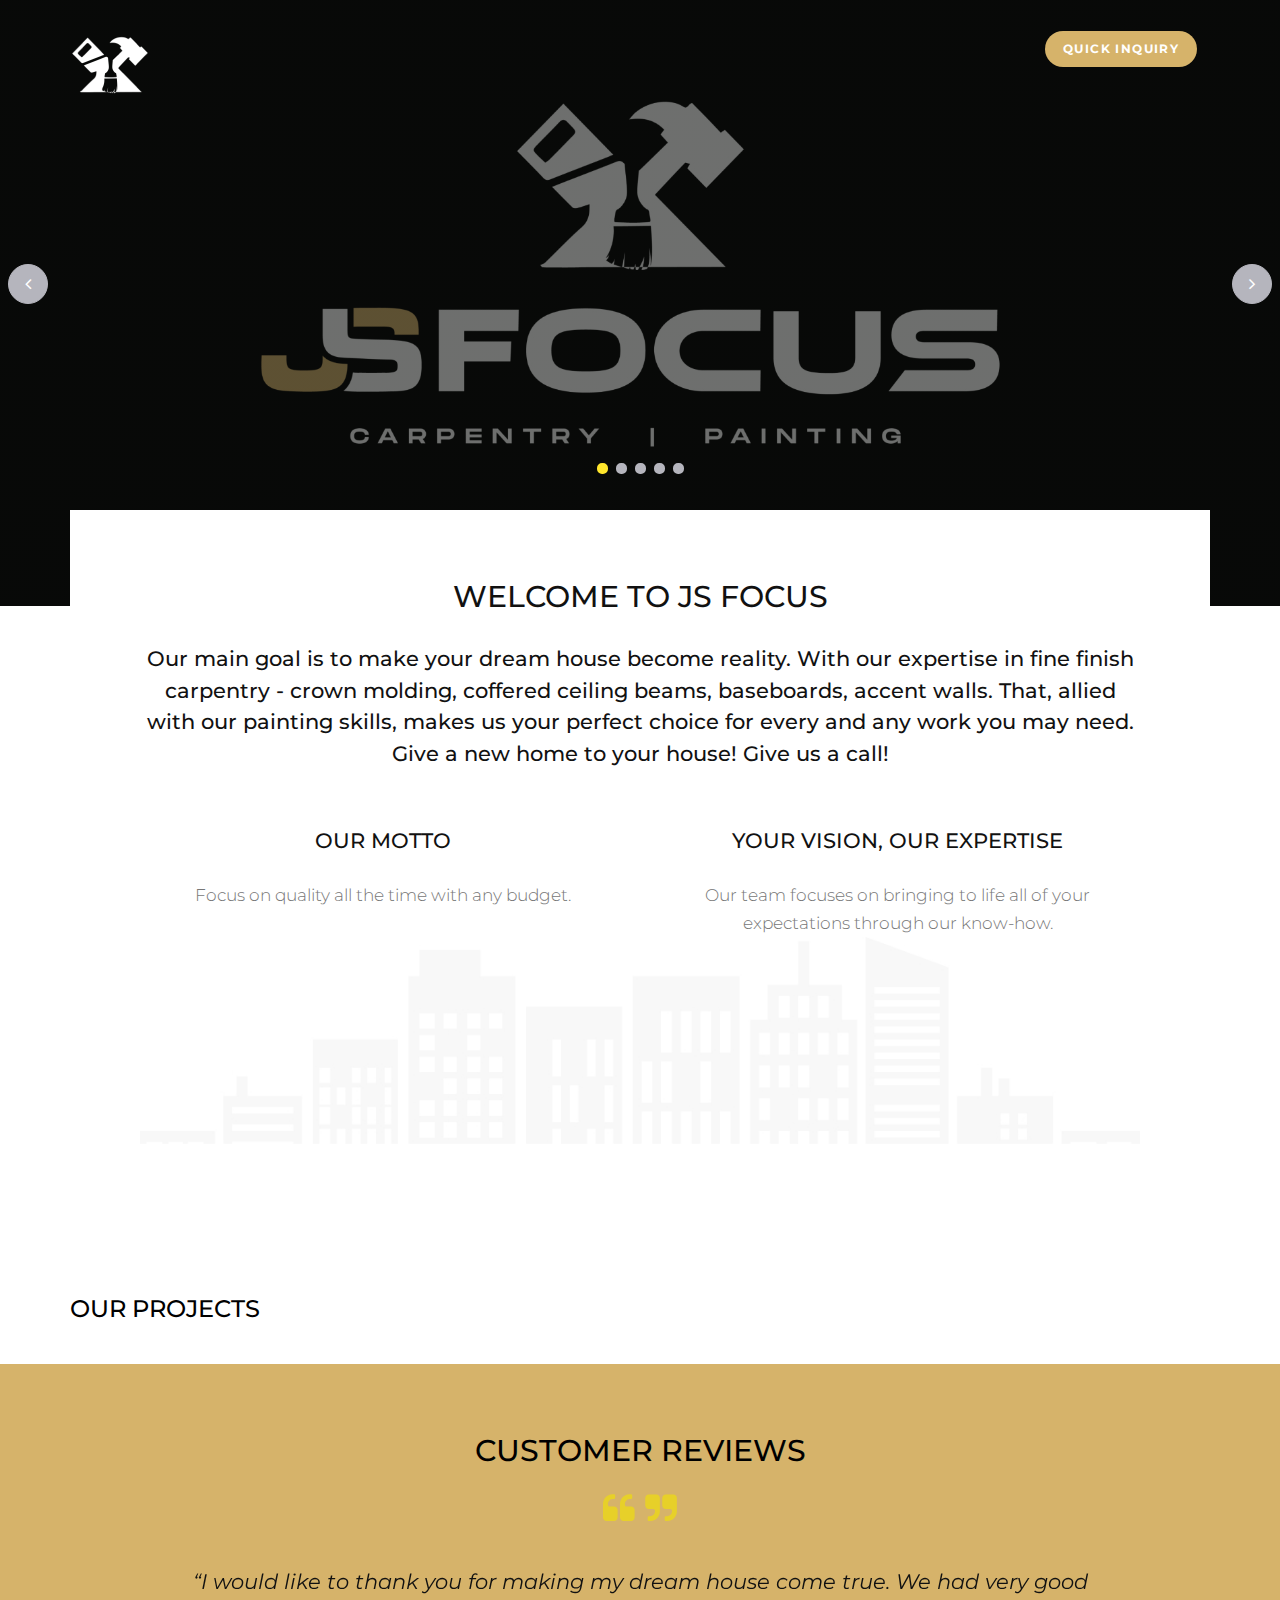
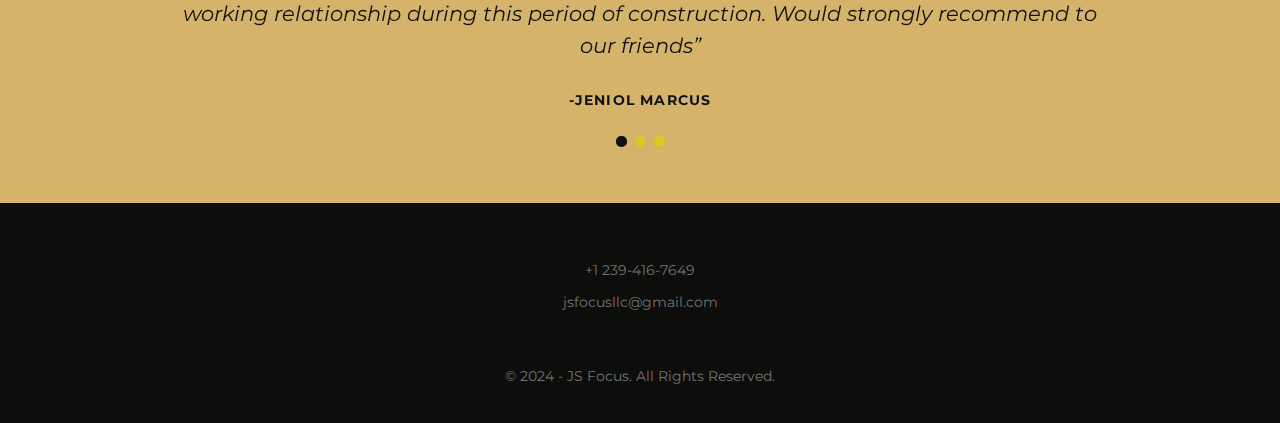
<file: index.html>
<!DOCTYPE html>
<html lang="en">

<head>
    <meta charset="utf-8">
    <meta http-equiv="X-UA-Compatible" content="IE=edge">
    <meta name="viewport" content="width=device-width, initial-scale=1">
    <!-- The above 3 meta tags *must* come first in the head; any other head content must come *after* these tags -->
    <meta name="description" content="">
    <meta name="keywords" content="">
    <title>JS Focus</title>
    <!-- Bootstrap -->
    <link href="css/bootstrap.min.css" rel="stylesheet">
    <!-- Style CSS -->
    <link href="css/style.css" rel="stylesheet">
    <!-- Google Fonts -->
    <link href="https://fonts.googleapis.com/css?family=Montserrat:100,100i,200,200i,300,300i,400,400i,500,500i,600,600i,700,700i,800,800i,900,900i" rel="stylesheet">
    <link href="css/owl.carousel.min.css" rel="stylesheet">
    <link href="css/owl.theme.default.css" rel="stylesheet">
    <!-- Google tag (gtag.js) -->
    <script async src="https://www.googletagmanager.com/gtag/js?id=G-B7PQGEXQJL"></script>
    <script>
    window.dataLayer = window.dataLayer || [];
    function gtag(){dataLayer.push(arguments);}
    gtag('js', new Date());

    gtag('config', 'G-B7PQGEXQJL');
    </script>
    <!-- FontAwesome CSS -->
    <link rel="stylesheet" type="text/css" href="css/fontello.css">
    <link href="css/font-awesome.min.css" rel="stylesheet">
    <!-- HTML5 shim and Respond.js for IE8 support of HTML5 elements and media queries -->
    <!-- WARNING: Respond.js doesn't work if you view the page via file:// -->
    <!--[if lt IE 9]>
      <script src="https://oss.maxcdn.com/html5shiv/3.7.3/html5shiv.min.js"></script>
      <script src="https://oss.maxcdn.com/respond/1.4.2/respond.min.js"></script>
    <![endif]-->
</head>

<body>
    <div class="header-wrapper navbar-fixed-top">
        <div class="container">
            <div class="row">
                <div class="col-lg-2 col-md-2 col-sm-6 col-xs-6">
                    <a href="index.html"><img src="images/Logo_header site.png" alt=""></a>
                </div>
                <div class="col-lg-8 col-md-8 hidden-sm hidden-xs">
                    <div class="navigation">
                        <div id="navigation">
                            <ul>
                                <!--<li class="active"><a href="index.html" title="Home">Home</a></li>
                                
                                <li class="has-sub"><a href="blog-default.html" title="Blog ">Blog</a>
                                    <ul>
                                        <li><a href="blog-default.html" title="Blog">Blog Default</a></li>
                                        <li><a href="blog-single.html" title="Blog Single ">Blog Single</a></li>
                                    </ul>
                                </li>-->
                              
                            </ul>
                        </div>
                    </div>
                </div>
                <div class="col-lg-2 col-md-2 col-sm-2 col-xs-2">
                    <div class="header-btn"><a href="sms:+12394167649&body=Hi%20there!%20I'd%20like%20to%20schedule%20an%20estimate!" class="btn btn-primary btn-sm">Quick Inquiry</a></div>
                </div>
            </div>
        </div>
    </div>
    <!-- header-section close -->
    <!-- slider-start -->
    <div class="slider">
        <div class="owl-carousel slider">
            <div class="item">
                <div class="slider-img"> <img src="./images/slider-5.jpg" alt=""></div>
            </div>
            <div class="item">
                <div class="slider-img"><img src="./images/slider-2.jpg" alt=""></div>
            </div>
            <div class="item">
                <div class="slider-img"> <img src="./images/slider-3.jpg" alt=""></div>
            </div>
            <div class="item">
                <div class="slider-img"> <img src="./images/slider-4.jpg" alt=""></div>
            </div>
            <div class="item">
                <div class="slider-img"> <img src="./images/slider-1.jpg" alt=""></div>
            </div>
        </div>
    </div>
    <!-- slider-close -->
    <!-- about-start -->
    <div class="container">
        <div class="row">
            <div class="col-lg-12 col-md-12 col-sm-12 col-xs-12 text-center">
                <div class="about-section">
                    <h1 class="about-title">Welcome to JS Focus</h1>
                    <p class="lead mb60">Our main goal is to make your dream house become reality. 
                        With our expertise in fine finish carpentry - crown molding, coffered ceiling beams,
                        baseboards, accent walls. That, allied with our painting skills, makes us your perfect
                        choice for every and any work you may need. Give a new home to your house! Give us a call!</p>
                    <div class="row">
                        <div class="col-lg-6 col-md-6 col-sm-6 col-xs-12">
                            <h3 class="about-title">Our motto</h3>
                            <p>Focus on quality all the time with any budget.</p>
                        </div>
                        <div class="col-lg-6 col-md-6 col-sm-6 col-xs-12">
                            <h3 class="about-title">Your vision, our expertise</h3>
                            <p>Our team focuses on bringing to life all of your expectations through our know-how.</p>
                        </div>
                        <div class="col-lg-12 col-md-12 col-sm-12 col-xs-12 text-center">
                            <div class="build-pic"><img src="./images/building-bottom-pic.jpg" alt="" class="img-responsive">
                            </div>
                             <!--<div class="about-btn">
                                <a href="#" class="btn btn-primary btn-lg">more about us</a>
                             </div>-->
                        </div>
                    </div>
                </div>
            </div>
        </div>
    </div>
       <!-- about-close -->

    <!-- projects-filter-gallery-start -->
    <div class="pdt80">
        <div class="container">
            <div class="row">
                <div class="col-lg-9 col-md-9 col-sm-9 col-xs-12">
                    <div class="section-title">
                        <!-- section title start-->
                        <h2>Our Projects</h2>
                    </div>
                    <!-- /.section title start-->
                </div>
            </div>
            <div class="row">
                <!-- teste insta -->
                <script src="https://static.elfsight.com/platform/platform.js" data-use-service-core defer></script>
                <div class="elfsight-app-d10ba937-3355-44c4-8232-29e7bf58ac9b" data-elfsight-app-lazy></div>
                
            </div>
        <!--<div class="container-fluid">
            <div class="row">
                <div class="col-lg-12 col-md-12 col-sm-12 col-xs-12">
                    <div class="portfolioFilter"> <a href="#" data-filter="*" class="current"> All</a> <a href="#" data-filter=".wood" class="">Wood work</a> <a href="#" data-filter=".painting" class="">Painting</a> <a href="#" data-filter=".crown" class="">Crown</a> </div>
                </div>
            </div>
            <div class="portfolioContainer">
                <div class=" col-md-3  wood col-xs-12">
                    <div class="caption-style-1">
                        <div class="style-1">
                            <img src="./images/wood/pic1.png" alt="" class="img-responsive">
                            <div class="caption">
                                <div class="blur"></div>
                                <div class="caption-text">
                                    <h1>Wood work</h1>
                                    <div class="mt30"><a href="#" class="btn btn-default">view details</a></div>
                                </div>
                            </div>
                        </div>
                    </div>
                </div>
                <div class=" col-md-3  wood col-xs-12">
                    <div class="caption-style-1">
                        <div class="style-1">
                            <img src="./images/wood/pic2.png" alt="" class="img-responsive">
                            <div class="caption">
                                <div class="blur"></div>
                                <div class="caption-text">
                                    <h1>#2 Project Name</h1>
                                    <p>1, 2 &amp; 3 Bedroom Low Square Apartment</p>
                                    <div class="mt30"><a href="#" class="btn btn-default">view details</a></div>
                                </div>
                            </div>
                        </div>
                    </div>
                </div>
                <div class=" col-md-3  wood col-xs-12">
                    <div class="caption-style-1">
                        <div class="style-1">
                            <img src="./images/wood/pic3.png" alt="" class="img-responsive">
                            <div class="caption">
                                <div class="blur"></div>
                                <div class="caption-text">
                                    <h1>#3 Project Name</h1>
                                    <p>1, 2 &amp; 3 Bedroom Low Square Apartment</p>
                                    <div class="mt30"><a href="#" class="btn btn-default">view details</a></div>
                                </div>
                            </div>
                        </div>
                    </div>
                </div>
               <div class=" col-md-3   wood col-xs-12">
                    <div class="caption-style-1">
                        <div class="style-1">
                            <img src="./images/wood/pic4.png" alt="" class="img-responsive">
                            <div class="caption">
                                <div class="blur"></div>
                                <div class="caption-text">
                                    <h1>#4 Project Name</h1>
                                    <p>1, 2 &amp; 3 Bedroom Low Square Apartment</p>
                                    <div class="mt30"><a href="#" class="btn btn-default">view details</a></div>
                                </div>
                            </div>
                        </div>
                    </div>
                </div>
                <div class=" col-md-3  wood col-xs-12">
                    <div class="caption-style-1">
                        <div class="style-1">
                            <img src="./images/wood/pic5.png" alt="" class="img-responsive">
                            <div class="caption">
                                <div class="blur"></div>
                                <div class="caption-text">
                                    <h1>#5 Project Name</h1>
                                    <p>1, 2 &amp; 3 Bedroom Low Square Apartment</p>
                                    <div class="mt30"><a href="#" class="btn btn-default">view details</a></div>
                                </div>
                            </div>
                        </div>
                    </div>
                </div>
                <div class=" col-md-3  wood col-xs-12">
                    <div class="caption-style-1">
                        <div class="style-1">
                            <img src="./images/wood/pic6.png" alt="" class="img-responsive">
                            <div class="caption">
                                <div class="blur"></div>
                                <div class="caption-text">
                                    <h1>#6 Project Name</h1>
                                    <p>1, 2 &amp; 3 Bedroom Low Square Apartment</p>
                                    <div class="mt30"><a href="#" class="btn btn-default">view details</a></div>
                                </div>
                            </div>
                        </div>
                    </div>
                </div>   
                <div class=" col-md-3  wood col-xs-12">
                    <div class="caption-style-1">
                        <div class="style-1">
                            <img src="./images/wood/pic7.png" alt="" class="img-responsive">
                            <div class="caption">
                                <div class="blur"></div>
                                <div class="caption-text">
                                    <h1>#7 Project Name</h1>
                                    <p>1, 2 &amp; 3 Bedroom Low Square Apartment</p>
                                    <div class="mt30"><a href="#" class="btn btn-default">view details</a></div>
                                </div>
                            </div>
                        </div>
                    </div>
                </div>
                <div class=" col-md-3  painting col-xs-12">
                    <div class="caption-style-1">
                        <div class="style-1">
                            <img src="./images/project-8.jpg" alt="" class="img-responsive">
                            <div class="caption">
                                <div class="blur"></div>
                                <div class="caption-text">
                                    <h1>#8 Project Name</h1>
                                    <p>1, 2 &amp; 3 Bedroom Low Square Apartment</p>
                                    <div class="mt30"><a href="#" class="btn btn-default">view details</a></div>
                                </div>
                            </div>
                        </div>
                    </div>
                </div>
            </div>
        </div>-->
    </div>
    <!-- projects-filter-gallery-close -->
    <!-- testimonial-gallery-start -->
    <div class="testimonial-wrapper">
        <div class="container">
            <div class="row">
                <div class="col-lg-offset-1 col-lg-10 col-md-offset-1 col-md-10 col-sm-12 col-xs-12 text-center ">
                    <h1>Customer Reviews</h1>
                </div>
            </div>
            <div class="testimonial-carousel">
                <div class="owl-carousel slider">
                    <div class="item">
                        <div class="col-lg-offset-1 col-lg-10 col-md-offset-1 col-md-10 col-sm-12 col-xs-12">
                            <div class="">
                                <div class="testimonial-content">
                                    <p class="testimonial-icon"><i class="fa fa-quote-left mr5"></i><i class="fa fa-quote-right ml5"></i></p>
                                    <p class="testimonial-text">“I would like to thank you for making my dream house come true. We had very good working relationship during this period of construction. Would strongly recommend to our friends”</p>
                                    <div class="testimonial-meta">
                                        <span>-Jeniol Marcus</span> </div>
                                </div>
                            </div>
                        </div>
                    </div>
                    <div class="item">
                        <div class="col-lg-offset-1 col-lg-10 col-md-offset-1 col-md-10 col-sm-12 col-xs-12">
                            <div class="">
                                <div class="testimonial-content">
                                    <p class="testimonial-icon"><i class="fa fa-quote-left mr5"></i><i class="fa fa-quote-right ml5"></i></p>
                                    <p class="testimonial-text">“Lorem ipsum dolor sit amet, consectetur adipiscing elit. Nam ut nisi nec risus bibendum ullamcorper et eu orci. Vestibulum et pulvinar eu sem luctus fermentum diam.”</p>
                                    <div class="testimonial-meta">
                                        <span>-Ryder Lothian</span> </div>
                                </div>
                            </div>
                        </div>
                    </div>
                    <div class="item">
                        <div class="col-lg-offset-1 col-lg-10 col-md-offset-1 col-md-10 col-sm-12 col-xs-12">
                            <div class="">
                                <div class="testimonial-content">
                                    <p class="testimonial-icon"><i class="fa fa-quote-left mr5"></i><i class="fa fa-quote-right ml5"></i></p>
                                    <p class="testimonial-text">“ Vestibulum dictum ullamcorper leo, ac dictum purus aliquam ac. Cras fringilla tortor ut nulla mollis aliquet urna hendrerit. Sed vitae malesuada nisi at aliquam enim. ”</p>
                                    <div class="testimonial-meta">
                                        <span>-Brock Lambrick</span> </div>
                                </div>
                            </div>
                        </div>
                    </div>
                </div>
            </div>
        </div>
    </div>
    <!-- testimonial-gallery-close -->
    <!-- blog-post-start
    <div class="space-medium">
        <div class="container">
            <div class="row">
                <div class="col-lg-9 col-md-9 col-sm-9 col-xs-12">
                    <div class="section-title">
                        <!-- section title start
                        <h2>Latest News &amp; Updates</h2>
                    </div>
                    <!-- /.section title start
                </div>
                <div class="col-lg-3 col-md-3 col-sm-3 col-xs-12">
                    <div class="pdl80"><a href="#" class="btn-link">View more news</a></div>
                </div>
            </div>
            <div class="mt30">
                <div class="row">
                    <div class="col-lg-4 col-md-4 col-sm-12 col-xs-12">
                        <div class="post-block">
                            <div class="post-content">
                                <h4><a href="#">7 Reasons You Should Sell 
Your Home in 2017</a></h4>
                                <p class="meta">
                                    <span class="meta-date">On 25 July 2020</span>
                                </p>
                                <p>Morbi justo nunce dignissim non scelerisque nece scelerisqueus quis orci convallis auullam enim....</p>
                                <a href="#" class="btn btn-primary ">Read More</a>
                            </div>
                        </div>
                    </div>
                    <div class="col-lg-8 col-md-8 col-sm-12 col-xs-12">
                        <div class="post-img">
                             post img 
                            <a href="#" class="imghover"><img src="images/post-img-1.jpg" alt="" class="img-responsive"></a>
                        </div>
                    </div>
                </div>
            </div>
        </div>
    </div>
     blog-post-start --> 
    <!-- footer start -->
    <div class="footer">
        <div class="container">
            <div class="row">
               <!---<div class="col-lg-12 col-md-12 col-sm-12 col-xs-12 ">
                    <div class="ft-navigation">
                        <ul>
                            <li class="active"><a href="index.html" title="Home">Home</a></li>
                            <li><a href="about.html" title="About us">About us</a> </li>
                            <li><a href="#" title="Treatments">Projects</a></li>
                            <li><a href="blog-default.html" title="Blog ">Blog</a>
                            </li>
                            <li><a href="contact-us.html" title="Contact Us">Contact Us</a>
                            </li>
                        </ul>
                    </div>
                </div> --> 
                <!--<div class="col-lg-12 col-md-12 col-sm-12 col-xs-12 ">
                    <div class="footer-widget">
                        <div class="footer-social"> <a href="#"><span><i class="fa fa-facebook-square"></i></span></a> <a href="#"><span><i class="fa fa-google-plus-square"></i></span> </a> <a href="#"><span class="active"><i class="fa fa-twitter-square"></i> </span></a> <a href="#"><span><i class=" fa fa-pinterest-square"></i> </span></a> <a href="#"><span><i class="fa fa-linkedin-square"></i></span></a> </div>
                    </div>
                </div>-->
                <div class="col-lg-12 col-md-12 col-sm-12 col-xs-12 ">
                    <div class="footer-widget">
                        <ul>
                            <li>+1 239-416-7649</li>
                            <li>jsfocusllc@gmail.com</li>
                        </ul>
                    </div>
                </div>
                <div class="col-lg-12 col-md-12 col-sm-12 col-xs-12 text-center mt20">
                    © 2024 - JS Focus. All Rights Reserved.
                </div>
            </div>
        </div>
    </div>
    <!-- footer close -->
    <!-- jQuery (necessary for Bootstrap's JavaScript plugins) -->
    <script src="js/jquery.min.js" type="text/javascript"></script>
    <!-- Include all compiled plugins (below), or include individual files as needed -->
    <script src="js/bootstrap.min.js" type="text/javascript"></script>
    <script src="js/navigation.js" type="text/javascript"></script>
    <script src="js/menumaker.js" type="text/javascript"></script>
    <script type="text/javascript" src="js/owl.carousel.min.js"></script>
    <script type="text/javascript" src="js/slider.js"></script>
    <script type="text/javascript" src="js/jquery.isotope.min.js"></script>
    <script type="text/javascript" src="js/filter-script.js"></script>
</body>

</html>
</file>
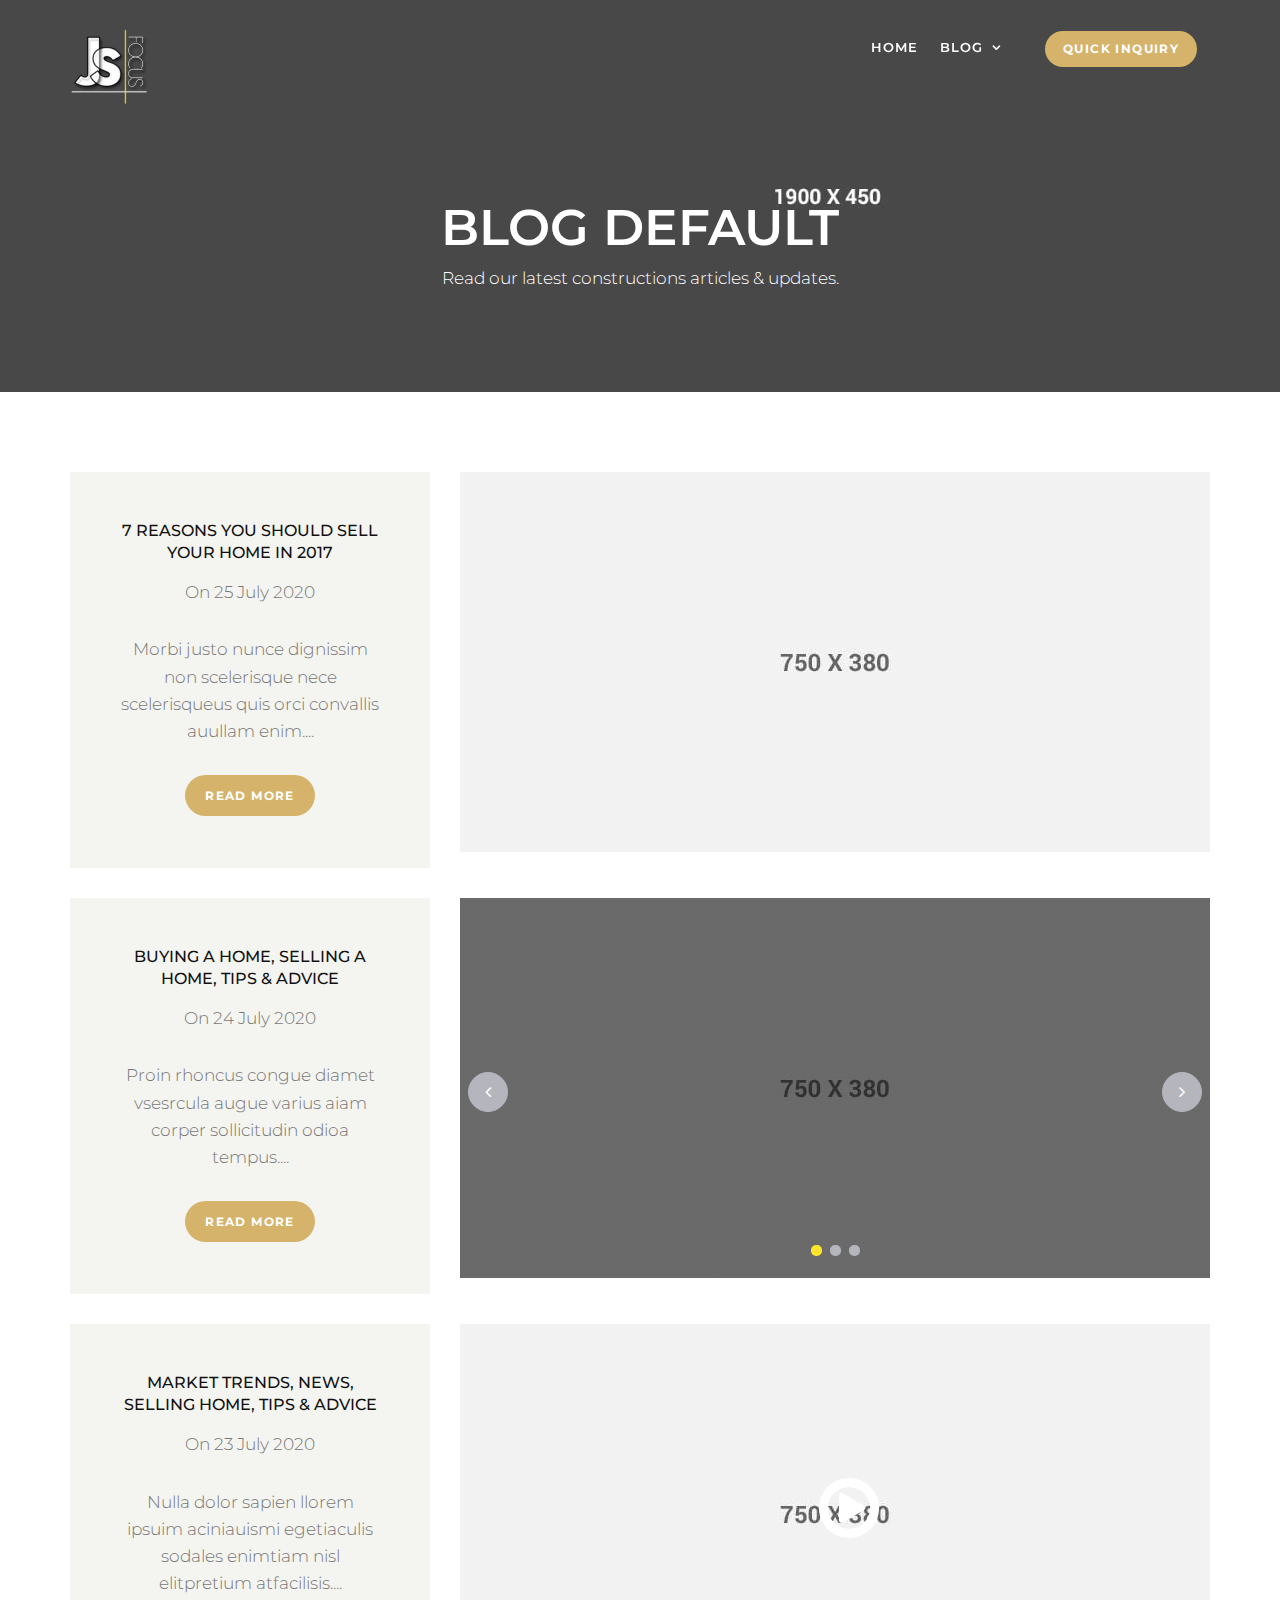
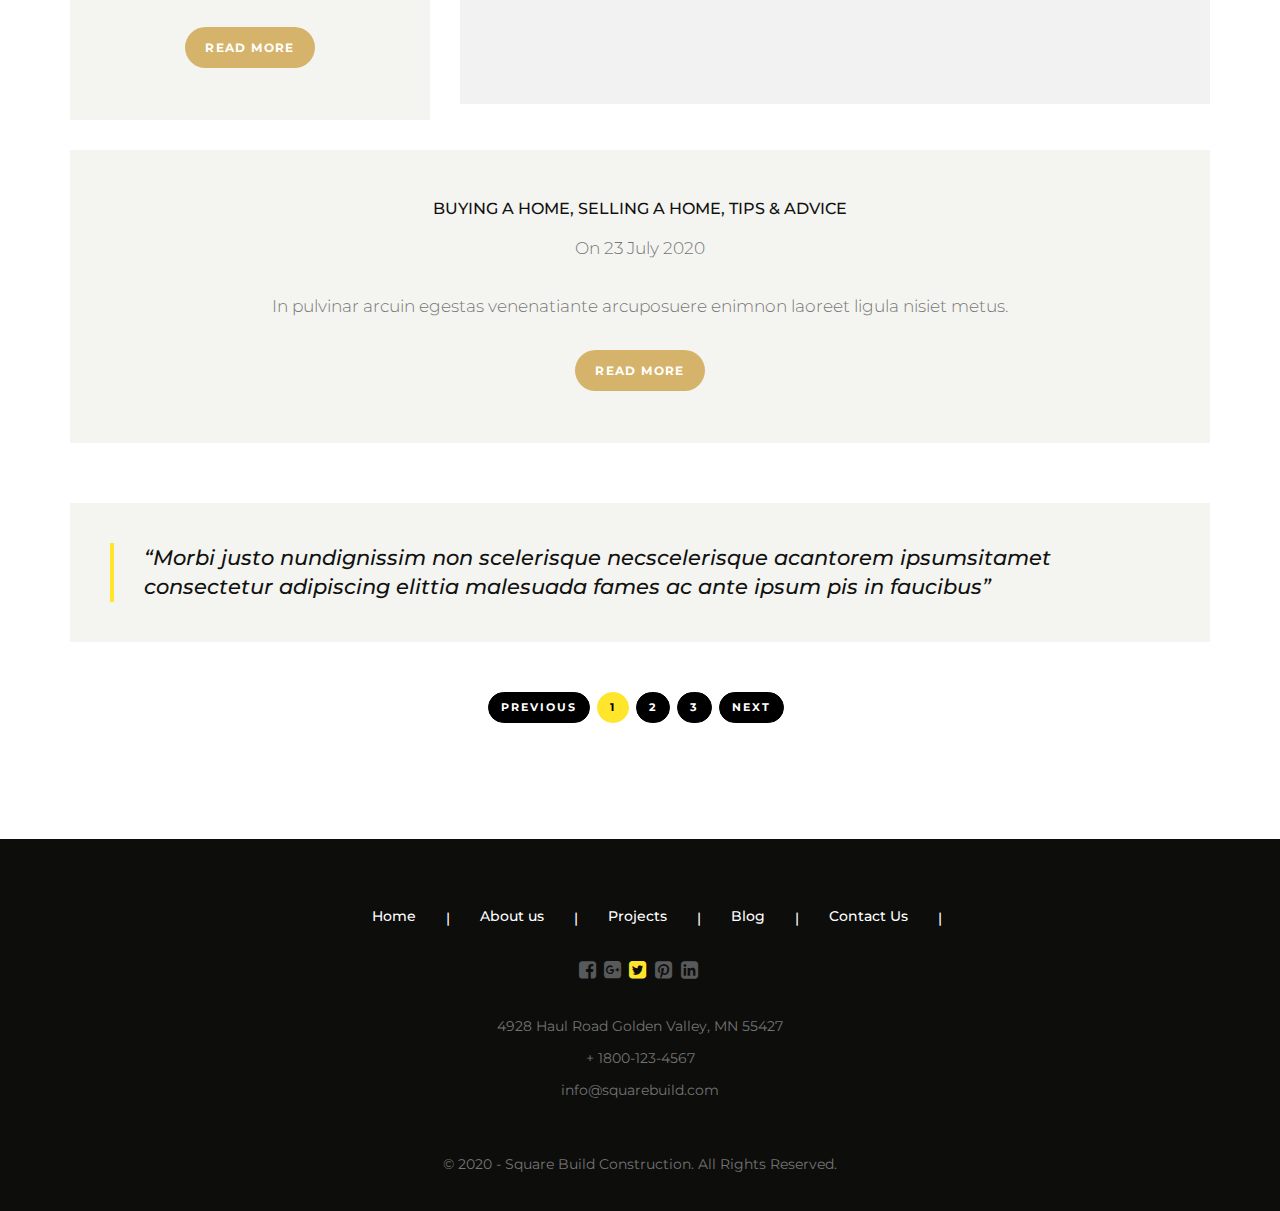
<file: blog-default.html>
<!DOCTYPE html>
<html lang="en">
<head>
    <meta charset="utf-8">
    <meta http-equiv="X-UA-Compatible" content="IE=edge">
    <meta name="viewport" content="width=device-width, initial-scale=1">
    <!-- The above 3 meta tags *must* come first in the head; any other head content must come *after* these tags -->
    <meta name="description" content="">
    <meta name="keywords" content="">
    <title>Square Building Construction Real Estate Template</title>
    <!-- Bootstrap -->
    <link href="css/bootstrap.min.css" rel="stylesheet">
    <!-- Style CSS -->
    <link href="css/style.css" rel="stylesheet">
    <!-- Google Fonts -->
    <link href="https://fonts.googleapis.com/css?family=Montserrat:100,100i,200,200i,300,300i,400,400i,500,500i,600,600i,700,700i,800,800i,900,900i" rel="stylesheet">
    <link href="css/owl.carousel.min.css" rel="stylesheet">
    <link href="css/owl.theme.default.css" rel="stylesheet">
    <!-- FontAwesome CSS -->
    <link rel="stylesheet" type="text/css" href="css/fontello.css">
    <link href="css/font-awesome.min.css" rel="stylesheet">
    <!-- HTML5 shim and Respond.js for IE8 support of HTML5 elements and media queries -->
    <!-- WARNING: Respond.js doesn't work if you view the page via file:// -->
    <!--[if lt IE 9]>
      <script src="https://oss.maxcdn.com/html5shiv/3.7.3/html5shiv.min.js"></script>
      <script src="https://oss.maxcdn.com/respond/1.4.2/respond.min.js"></script>
    <![endif]-->
</head>

<body>
    <div class="header-wrapper navbar-fixed-top">
        <div class="container">
            <div class="row">
                <div class="col-lg-2 col-md-2 col-sm-12 col-xs-12">
                    <a href="index.html"><img src="images/logo.png" alt=""></a>
                </div>
                <div class="col-lg-8 col-md-8 col-sm-12 col-xs-12">
                    <div class="navigation">
                        <div id="navigation">
                            <ul>
                                <li class="active"><a href="index.html" title="Home">Home</a></li>
                               
                                <li class="has-sub"><a href="blog-default.html" title="Blog ">Blog</a>
                                    <ul>
                                        <li><a href="blog-default.html" title="Blog">Blog Default</a></li>
                                        <li><a href="blog-single.html" title="Blog Single ">Blog Single</a></li>
                                    </ul>
                                </li>
                               
                            </ul>
                        </div>
                    </div>
                </div>
                <div class="col-lg-2 col-md-2 hidden-sm hidden-xs">
                    <div class="header-btn"><a href="#" class="btn btn-primary btn-sm">Quick Inquiry</a></div>
                </div>
            </div>
        </div>
    </div>
    <!-- header-section close -->
    <!-- page-header-start -->
    <div class="page-header">
        <div class="container">
            <div class="row">
                <div class="col-lg-12 col-md-12 col-sm-12 col-xs-12">
                    <div class="page-section">
                        <h1 class="page-title ">Blog Default</h1>
                        <p class="page-text">Read our latest constructions articles &amp; updates.</p>
                    </div>
                </div>
            </div>
        </div>
    </div>
    <!-- page-header-close -->
    <!-- blog-post-start -->
    <div class="space-medium">
        <div class="container">
            <div class="row">
                <div class="col-lg-4 col-md-4 col-sm-12 col-xs-12">
                    <div class="post-block">
                        <div class="post-content">
                            <h4><a href="#">7 Reasons You Should Sell 
Your Home in 2017</a></h4>
                            <p class="meta">
                                <span class="meta-date">On 25 July 2020</span>
                            </p>
                            <p>Morbi justo nunce dignissim non scelerisque nece scelerisqueus quis orci convallis auullam enim....</p>
                            <a href="#" class="btn btn-primary ">Read More</a>
                        </div>
                    </div>
                </div>
                <div class="col-lg-8 col-md-8 col-sm-12 col-xs-12">
                    <div class="post-img">
                        <!-- post img -->
                        <a href="#" class="imghover"><img src="images/post-img-1.jpg" alt="" class="img-responsive"></a>
                    </div>
                </div>
            </div>
            <div class="row">
                <div class="col-lg-4 col-md-4 col-sm-12 col-xs-12">
                    <div class="post-block">
                        <div class="post-content">
                            <h4><a href="#">Buying A Home, Selling a Home, Tips &amp; Advice</a></h4>
                            <p class="meta">
                                <span class="meta-date">On 24 July 2020</span>
                            </p>
                            <p>Proin rhoncus congue diamet vsesrcula augue varius aiam corper sollicitudin odioa tempus....</p>
                            <a href="#" class="btn btn-primary ">Read More</a>
                        </div>
                    </div>
                </div>
                <div class="col-lg-8 col-md-8 col-sm-12 col-xs-12">
                    <div class="blog-gallery-slider">
                        <div class="owl-carousel slider">
                            <div class="item">
                                <div class="blog-gallery-slider-img"> <img src="images/post-img-1.jpg" alt=""></div>
                            </div>
                            <div class="item">
                                <div class="blog-gallery-slider-img"> <img src="images/post-img-2.jpg" alt=""></div>
                            </div>
                            <div class="item">
                                <div class="blog-gallery-slider-img"> <img src="images/post-img-3.jpg" alt=""></div>
                            </div>
                        </div>
                    </div>
                </div>
            </div>
            <div class="row">
                <div class="col-lg-4 col-md-4 col-sm-12 col-xs-12">
                    <div class="post-block">
                        <div class="post-content">
                            <h4><a href="#">Market Trends, News, 
Selling Home, Tips &amp; Advice</a></h4>
                            <p class="meta">
                                <span class="meta-date">On 23 July 2020</span>
                            </p>
                            <p>Nulla dolor sapien llorem ipsuim aciniauismi egetiaculis sodales enimtiam nisl elitpretium atfacilisis....</p>
                            <a href="#" class="btn btn-primary ">Read More</a>
                        </div>
                    </div>
                </div>
                <div class="col-lg-8 col-md-8 col-sm-12 col-xs-12">
                    <div class="post-img">
                        <!-- post img -->
                        <a href="#"><img src="images/post-img-3.jpg" alt="" class="img-responsive"></a>
<a href="#" class="post-video"><i class="icon-play-circle"></i></a>

                    </div>
                </div>
            </div>
            <div class="row">
                <div class="col-lg-12 col-md-12 col-sm-12 col-xs-12">
                    <div class="post-block">
                        <div class="post-content">
                            <h4><a href="#">Buying A Home, Selling a Home, Tips &amp; Advice</a></h4>
                            <p class="meta">
                                <span class="meta-date">On 23 July 2020</span>
                            </p>
                            <p>In pulvinar arcuin egestas venenatiante arcuposuere enimnon laoreet ligula nisiet metus.</p>
                            <a href="#" class="btn btn-primary ">Read More</a>
                        </div>
                    </div>
                </div>
            </div>
            <div class="row">
                <div class="col-lg-12 col-md-12 col-sm-12 col-xs-12">
                    <div class="mt30">
                        <div class="blockquote ">
                            <div class="blockquote-content">
                                <p>“Morbi justo nundignissim non scelerisque necscelerisque acantorem ipsumsitamet consectetur adipiscing elittia malesuada fames ac ante ipsum pis in faucibus”</p>
                            </div>
                        </div>
                    </div>
                </div>
            </div>
            <div class="row">
                <div class="col-lg-12 col-md-12 col-sm-12 col-xs-12">
                    <!-- pagination start -->
                    <div class="col-lg-12 col-md-12 col-sm-12 col-xs-12">
                        <div class="st-pagination">
                            <ul class="pagination">
                                <li><a href="#" aria-label="previous"><span aria-hidden="true">Previous</span></a> </li>
                                <li class="active"><a href="#">1</a></li>
                                <li><a href="#">2</a></li>
                                <li><a href="#">3</a></li>
                                <li> <a href="#" aria-label="Next"><span aria-hidden="true">Next</span></a> </li>
                            </ul>
                        </div>
                    </div>
                    <!-- pagination close -->
                </div>
            </div>
        </div>
    </div>
    <!-- blog-post-close -->
    <!-- footer start -->
    <div class="footer">
        <div class="container">
            <div class="row">
                <div class="col-lg-12 col-md-12 col-sm-12 col-xs-12 ">
                    <div class="ft-navigation">
                        <ul>
                            <li class="active"><a href="index.html" title="Home">Home</a></li>
                            <li><a href="about.html" title="About us">About us</a> </li>
                            <li><a href="#" title="Treatments">Projects</a></li>
                            <li><a href="blog-default.html" title="Blog ">Blog</a>
                            </li>
                            <li><a href="contact-us.html" title="Contact Us">Contact Us</a>
                            </li>
                        </ul>
                    </div>
                </div>
                <div class="col-lg-12 col-md-12 col-sm-12 col-xs-12 ">
                    <div class="footer-widget">
                        <div class="footer-social"> <a href="#"><span><i class="fa fa-facebook-square"></i></span></a> <a href="#"><span><i class="fa fa-google-plus-square"></i></span> </a> <a href="#"><span class="active"><i class="fa fa-twitter-square"></i> </span></a> <a href="#"><span><i class=" fa fa-pinterest-square"></i> </span></a> <a href="#"><span><i class="fa fa-linkedin-square"></i></span></a> </div>
                    </div>
                </div>
                <div class="col-lg-12 col-md-12 col-sm-12 col-xs-12 ">
                    <div class="footer-widget">
                        <ul>
                            <li>4928 Haul Road Golden Valley, MN 55427</li>
                            <li>+ 1800-123-4567</li>
                            <li>info@squarebuild.com</li>
                        </ul>
                    </div>
                </div>
                <div class="col-lg-12 col-md-12 col-sm-12 col-xs-12 text-center mt20">
                    © 2020 - Square Build Construction. All Rights Reserved.
                </div>
            </div>
        </div>
    </div>
    <!-- footer close -->
    <!-- jQuery (necessary for Bootstrap's JavaScript plugins) -->
    <script src="js/jquery.min.js" type="text/javascript"></script>
    <!-- Include all compiled plugins (below), or include individual files as needed -->
    <script src="js/bootstrap.min.js" type="text/javascript"></script>
    <script src="js/navigation.js" type="text/javascript"></script>
    <script src="js/menumaker.js" type="text/javascript"></script>
    <script type="text/javascript" src="js/owl.carousel.min.js"></script>
    <script type="text/javascript" src="js/blog-gallery-slider.js"></script>
</body>

</html>
</file>
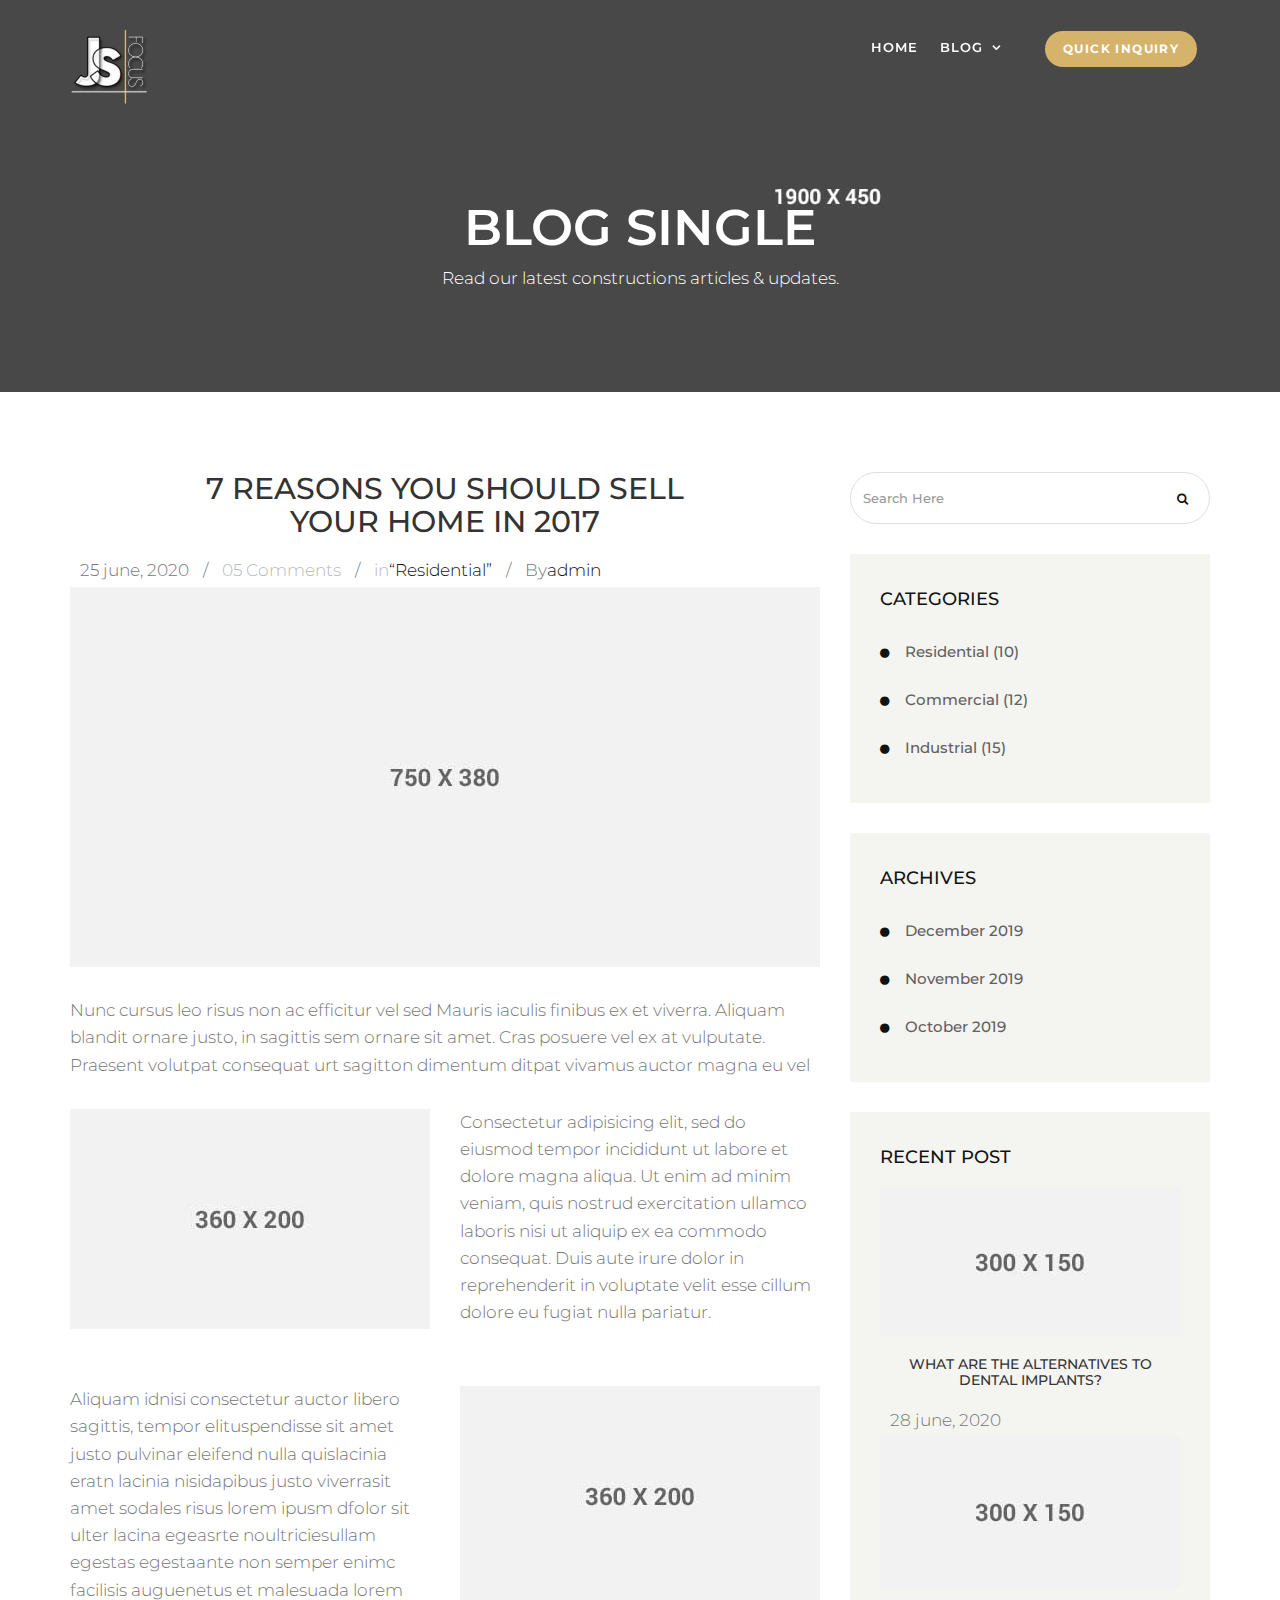
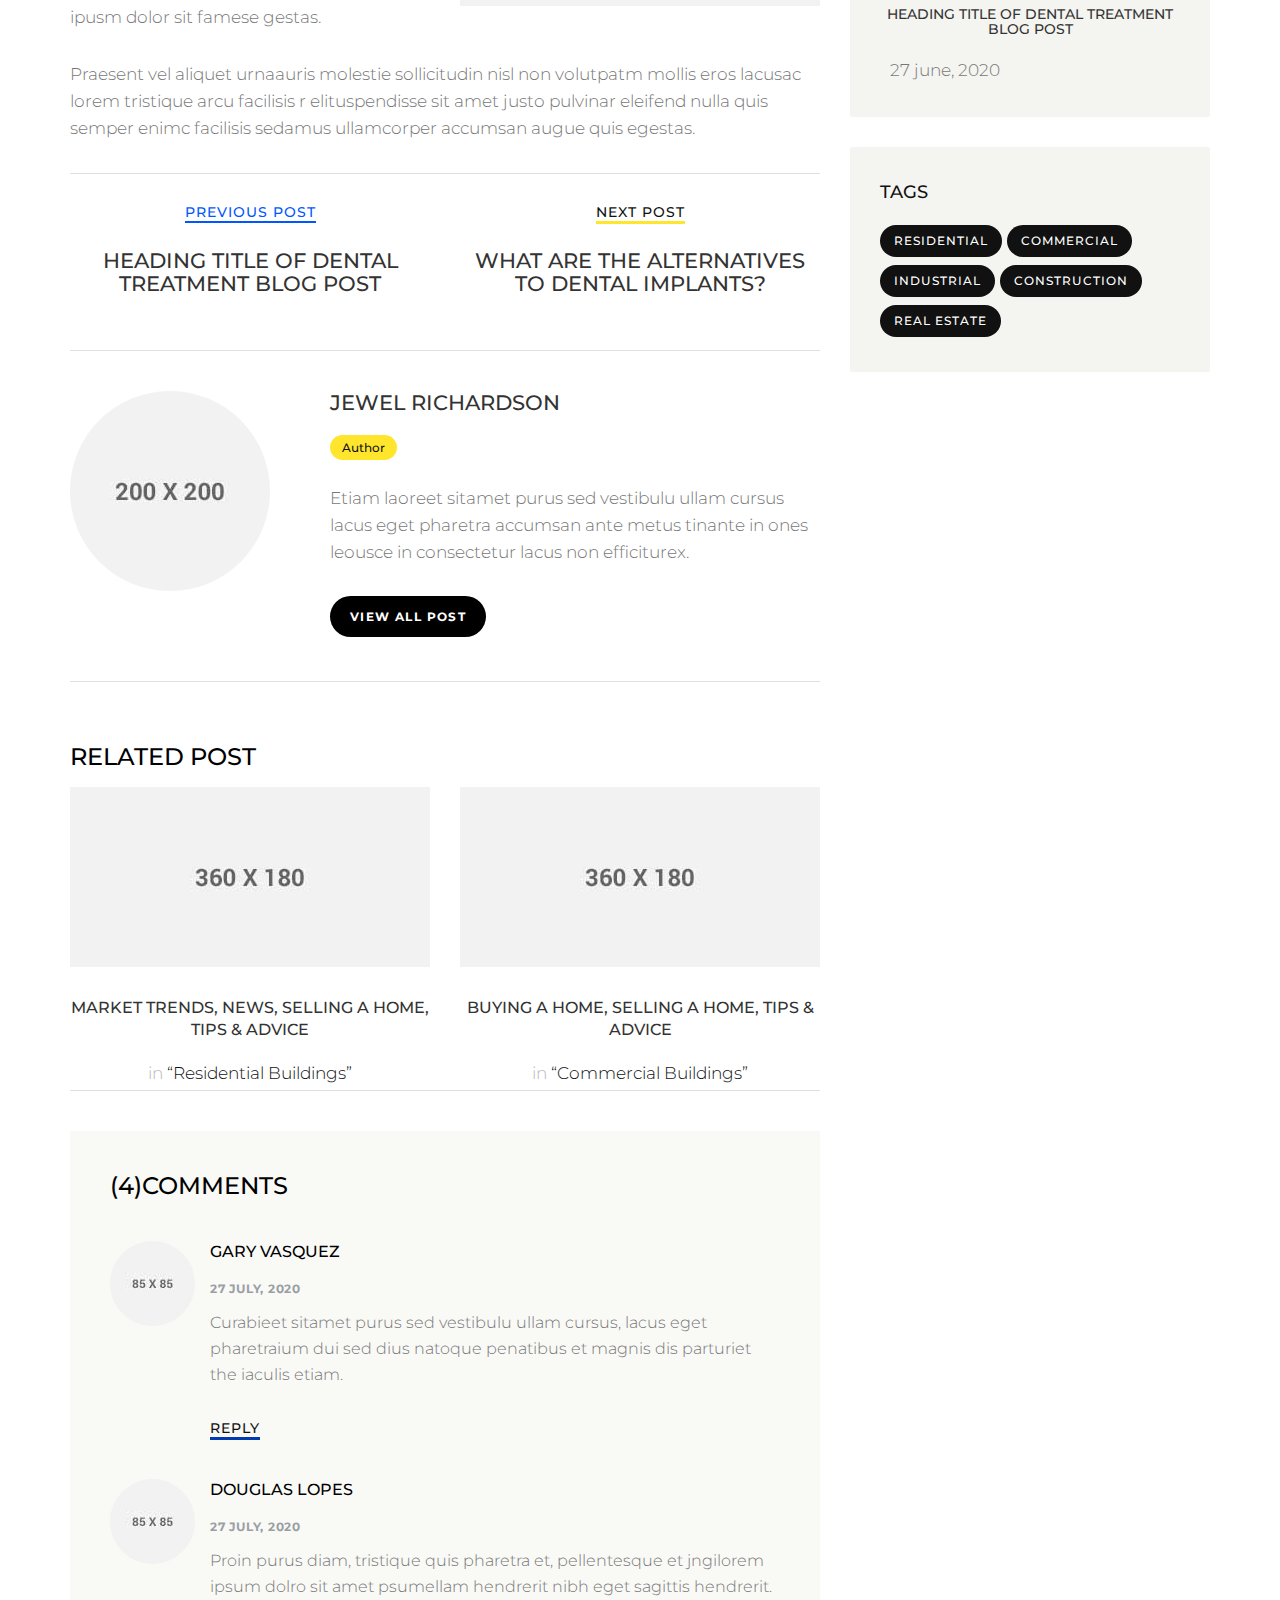
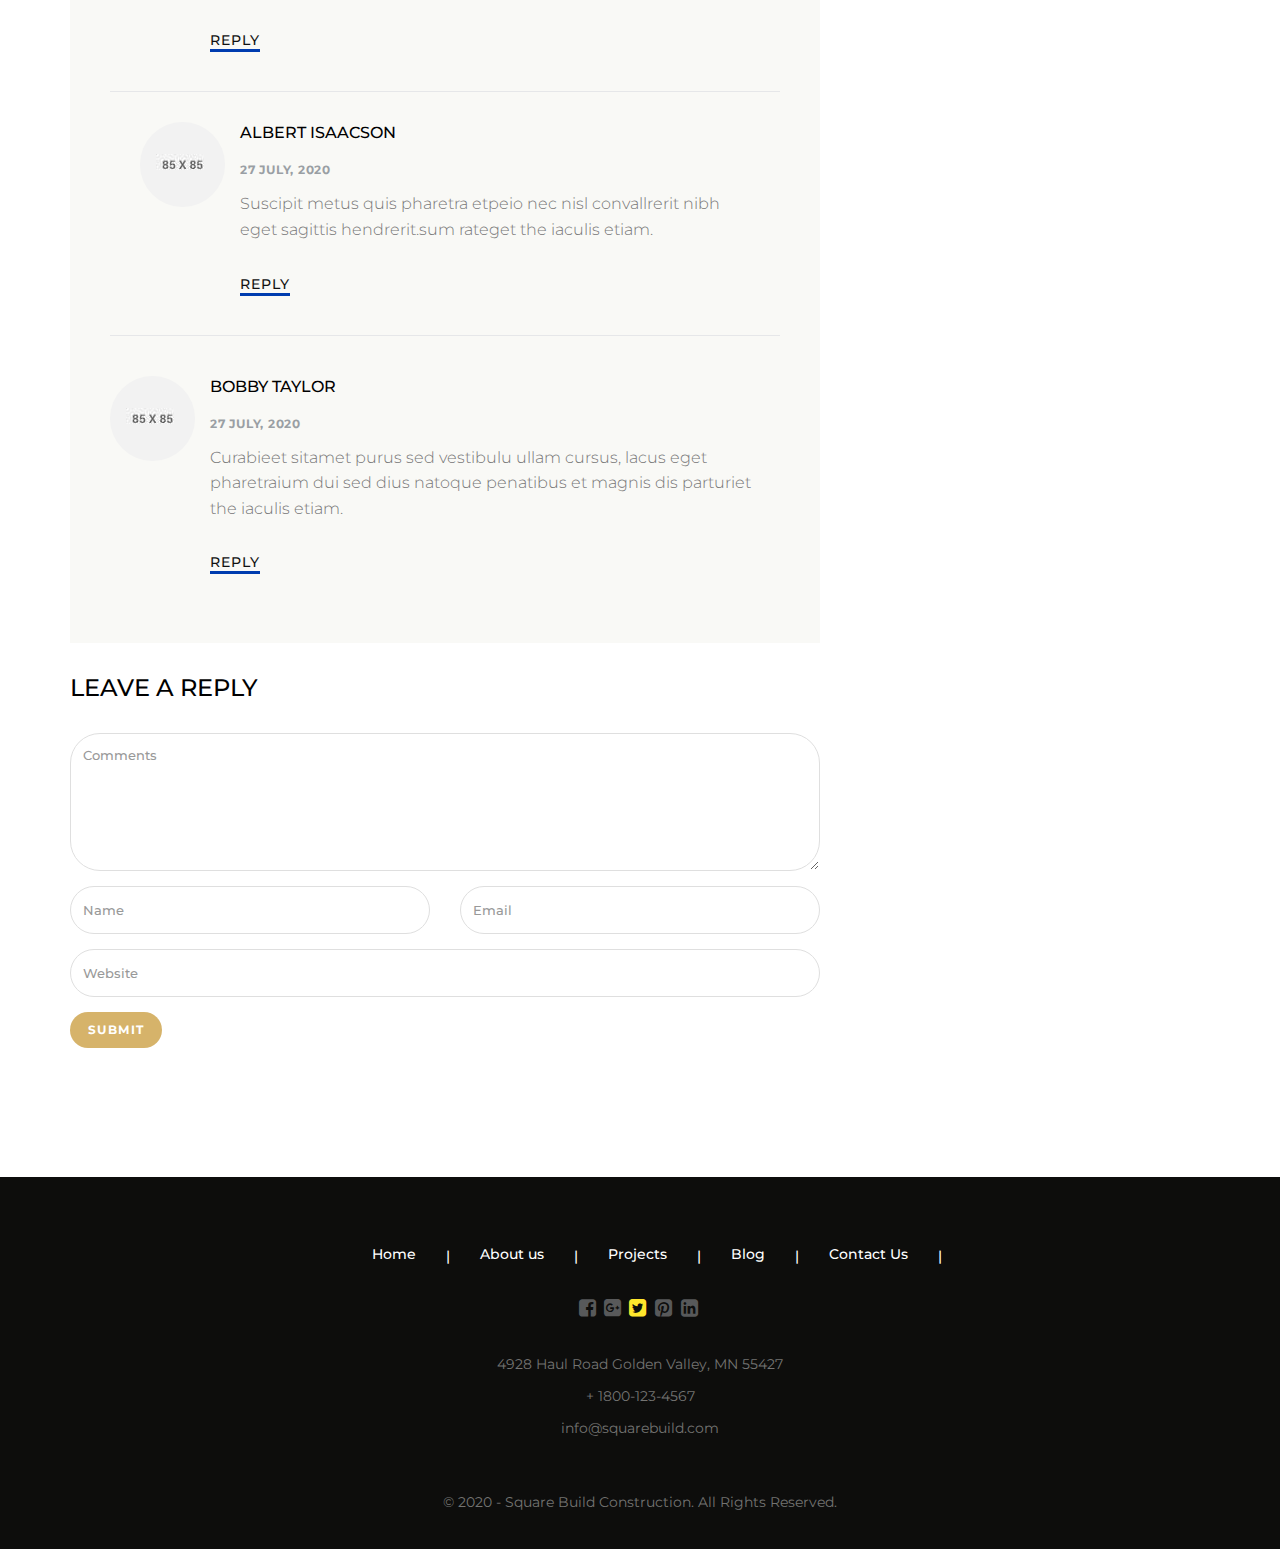
<file: blog-single.html>
<!DOCTYPE html>
<html lang="en">
<head>
    <meta charset="utf-8">
    <meta http-equiv="X-UA-Compatible" content="IE=edge">
    <meta name="viewport" content="width=device-width, initial-scale=1">
    <!-- The above 3 meta tags *must* come first in the head; any other head content must come *after* these tags -->
    <meta name="description" content="">
    <meta name="keywords" content="">
    <title>Square Building Construction Real Estate Template</title>
    <!-- Bootstrap -->
    <link href="css/bootstrap.min.css" rel="stylesheet">
    <!-- Style CSS -->
    <link href="css/style.css" rel="stylesheet">
    <!-- Google Fonts -->
    <link href="https://fonts.googleapis.com/css?family=Montserrat:100,100i,200,200i,300,300i,400,400i,500,500i,600,600i,700,700i,800,800i,900,900i" rel="stylesheet">
    <!-- FontAwesome CSS -->
    <link rel="stylesheet" type="text/css" href="css/fontello.css">
    <link href="css/font-awesome.min.css" rel="stylesheet">
    <!-- HTML5 shim and Respond.js for IE8 support of HTML5 elements and media queries -->
    <!-- WARNING: Respond.js doesn't work if you view the page via file:// -->
    <!--[if lt IE 9]>
      <script src="https://oss.maxcdn.com/html5shiv/3.7.3/html5shiv.min.js"></script>
      <script src="https://oss.maxcdn.com/respond/1.4.2/respond.min.js"></script>
    <![endif]-->
</head>

<body>
    <div class="header-wrapper navbar-fixed-top">
        <div class="container">
            <div class="row">
                <div class="col-lg-2 col-md-2 col-sm-12 col-xs-12">
                    <a href="index.html"><img src="images/logo.png" alt=""></a>
                </div>
                <div class="col-lg-8 col-md-8 col-sm-12 col-xs-12">
                    <div class="navigation">
                        <div id="navigation">
                            <ul>
                                <li class="active"><a href="index.html" title="Home">Home</a></li>
                               
                                <li class="has-sub"><a href="blog-default.html" title="Blog ">Blog</a>
                                    <ul>
                                        <li><a href="blog-default.html" title="Blog">Blog Default</a></li>
                                        <li><a href="blog-single.html" title="Blog Single ">Blog Single</a></li>
                                    </ul>
                                </li>
                               
                            </ul>
                        </div>
                    </div>
                </div>
                <div class="col-lg-2 col-md-2 hidden-sm hidden-xs">
                    <div class="header-btn"><a href="#" class="btn btn-primary btn-sm">Quick Inquiry</a></div>
                </div>
            </div>
        </div>
    </div>
    <!-- header-section close -->
    <!-- page-header-start -->
    <div class="page-header">
        <div class="container">
            <div class="row">
                <div class="col-lg-12 col-md-12 col-sm-12 col-xs-12">
                    <div class="page-section">
                        <h1 class="page-title ">Blog Single</h1>
                        <p class="page-text">Read our latest constructions articles &amp; updates.</p>
                    </div>
                </div>
            </div>
        </div>
    </div>
    <!-- page-header-close -->
    <div class="space-medium">
        <div class="container">
            <div class="row">
                <div class="col-lg-8 col-md-8 col-sm-8 col-xs-12">
                    <div class="row">
                        <div class="col-lg-12 col-sm-12 col-md-12 col-xs-12">
                            <!-- post holder -->
                            <div class="post-header">
                                <!-- post header -->
                                <h1 class="post-title text-center"><a href="#" class="title">7 Reasons You Should Sell <br>Your Home in 2017</a></h1>
                                <div class="meta"> <span class="meta-date"> 25 june, 2020</span> / <span class="meta-comments">05 Comments</span> / <span class="meta-categories">in<a href="#">“Residential”</a></span> / <span class="meta-author">By<a href="#">admin</a></span>
                                </div>
                            </div>
                            <div class="post-img">
                                <!-- post img -->
                                <a href="#" class="imghover"><img src="images/post-img-1.jpg" alt="" class="img-responsive"></a>
                                <div class="post-sticky"></div>
                            </div>
                            <!-- /.post img -->
                            <div class="post-content">
                                <!-- post content -->
                                <!-- /.post header -->
                                <p>Nunc cursus leo risus non ac efficitur vel sed Mauris iaculis finibus ex et viverra. Aliquam blandit ornare justo, in sagittis sem ornare sit amet. Cras posuere vel ex at vulputate. Praesent volutpat consequat urt sagitton dimentum ditpat vivamus auctor magna eu vel</p>
                                <img src="images/left-image.jpg" alt="" class="alignleft">
                                <p class="mb60"> Consectetur adipisicing elit, sed do eiusmod tempor incididunt ut labore et dolore magna aliqua. Ut enim ad minim veniam, quis nostrud exercitation ullamco laboris nisi ut aliquip ex ea commodo consequat. Duis aute irure dolor in reprehenderit in voluptate velit esse cillum dolore eu fugiat nulla pariatur. </p>
                                <img src="images/right-image.jpg" alt="" class="alignright">
                                <p> Aliquam idnisi consectetur auctor libero sagittis, tempor elituspendisse sit amet justo pulvinar eleifend nulla quislacinia eratn lacinia nisidapibus justo viverrasit amet sodales risus lorem ipusm dfolor sit ulter lacina egeasrte noultriciesullam egestas egestaante non semper enimc facilisis auguenetus et malesuada lorem ipusm dolor sit famese gestas. </p>
                                <p>Praesent vel aliquet urnaauris molestie sollicitudin nisl non volutpatm mollis eros lacusac lorem tristique arcu facilisis r elituspendisse sit amet justo pulvinar eleifend nulla quis semper enimc facilisis sedamus ullamcorper accumsan augue quis egestas.</p>
                                <div class="post-navigation">
                                    <!-- post navigation -->
                                    <div class="row">
                                        <div class="nav-links">
                                            <div class="col-md-6 col-sm-6">
                                                <div class="nav-previous">
                                                    <!-- nav previous -->
                                                    <a href="#" class="prev-link">previous post</a>
                                                    <div class="previous-next-title">
                                                        <h3><a href="#" class="title">Heading title of Dental treatment Blog post</a></h3>
                                                    </div>
                                                </div>
                                                <!-- /. nav previous -->
                                            </div>
                                            <div class="col-md-6 col-sm-6">
                                                <div class="nav-next ">
                                                    <!-- nav next -->
                                                    <a href="#" class="next-link">next post</a>
                                                    <div class="previous-next-title">
                                                        <h3><a href="#" class="title">What are the alternatives to dental implants?</a></h3>
                                                    </div>
                                                </div>
                                                <!-- /.nav previous -->
                                            </div>
                                        </div>
                                    </div>
                                </div>
                                <!-- /. post navigation -->
                                <div class="author-block">
                                    <!-- Post author -->
                                    <div class="row">
                                        <div class="col-lg-4 col-md-4 col-sm-4 col-xs-12">
                                            <div class="author-img">
                                                <a href="#"><img src="images/author.jpg" class="img-circle" alt="" ></a>
                                            </div>
                                        </div>
                                        <div class="col-lg-8 col-md-8 col-sm-8 col-xs-12">
                                            <div class="author-post-content ">
                                                <div class="author-header">
                                                    <h3><a href="#" class="title">Jewel Richardson</a></h3>
                                                    <span class="author-text">Author</span>
                                                </div>
                                                <div class="author-content">
                                                    <p>Etiam laoreet sitamet purus sed vestibulu ullam cursus lacus eget pharetra accumsan ante metus tinante in ones leousce in consectetur lacus non efficiturex.</p>
                                                    <a href="#" class="btn btn-default">View All Post</a> </div>
                                            </div>
                                        </div>
                                    </div>
                                </div>
                                <!-- /.post author -->
                                <div class="related-post-block">
                                    <!-- related post block -->
                                    <div class="row">
                                        <div class="col-lg-12 col-sm-12 col-md-12 col-sm-12">
                                            <h2 class="related-post-title">Related Post</h2>
                                        </div>
                                    </div>
                                    <div class="row">
                                        <div class="col-lg-6 col-sm-6 col-md-6 col-xs-12">
                                            <div class="related-post">
                                                <!-- related post -->
                                                <div class="related-img">
                                                    <a href="#" class="imghover"><img src="images/related-post-2.jpg" alt="" class="img-responsive"></a>
                                                </div>
                                                <div class="related-post-content">
                                                    <h4 class="related-title"><a href="#" class="title">Market Trends, News, Selling a Home, Tips & Advice</a></h4>
                                                    <div class="meta"><span class="meta-categories">in <a href="#" class="">“Residential Buildings”</a> </span></div>
                                                </div>
                                            </div>
                                            <!-- /.related post -->
                                        </div>
                                        <div class="col-lg-6 col-sm-6 col-md-6 col-xs-12">
                                            <div class="related-post">
                                                <!-- related post -->
                                                <div class="related-img">
                                                    <a href="#" class="imghover"><img src="images/related-post-1.jpg" alt="" class="img-responsive"></a>
                                                </div>
                                                <div class="related-post-content">
                                                    <h4 class="related-title"><a href="#" class="title">Buying A Home, Selling a Home, Tips & Advice </a></h4>
                                                    <div class="meta"><span class="meta-categories">in <a href="#" class=""> “Commercial Buildings”</a> </span></div>
                                                </div>
                                            </div>
                                            <!-- /.related post -->
                                        </div>
                                    </div>
                                </div>
                                <!-- /.related post block -->
                                <!--comments start-->
                                <div class="comment-area">
                                    <div class="row">
                                        <div class="col-lg-12 col-md-12 col-sm-12 col-xs-12">
                                            <div class="comment-title">
                                                <h2>(4)Comments</h2>
                                                <ul class="comment-list">
                                                    <li>
                                                        <div class="comment-author"> <img src="images/user-pic-1.jpg" alt="" class="img-circle"> </div>
                                                        <div class="comment-info">
                                                            <div class="comment-header">
                                                                <h4>Gary Vasquez</h4>
                                                                <div class="comment-meta-date"><span>27 July, 2020</span></div>
                                                            </div>
                                                            <div class="comment-content">
                                                                <p>Curabieet sitamet purus sed vestibulu ullam cursus, lacus eget pharetraium dui sed dius natoque penatibus et magnis dis parturiet the iaculis etiam.</p>
                                                                <div><a href="#" class="btn-link">Reply</a></div>
                                                            </div>
                                                        </div>
                                                    </li>
                                                </ul>
                                                <ul class="comment-list">
                                                    <li>
                                                        <div class="comment-author"><img src="images/user-pic-2.jpg" alt="" class="img-circle"></div>
                                                        <div class="comment-info">
                                                            <div class="comment-header">
                                                                <h4>Douglas Lopes</h4>
                                                                <div class="comment-meta-date"><span>27 july, 2020</span>
                                                                </div>
                                                            </div>
                                                            <div class="comment-content">
                                                                <p>Proin purus diam, tristique quis pharetra et, pellentesque et jngilorem ipsum dolro sit amet psumellam hendrerit nibh eget sagittis hendrerit.</p>
                                                                <div><a href="#" class="btn-link">Reply</a> </div>
                                                            </div>
                                                        </div>
                                                        <ul class="comment-list childern">
                                                            <li>
                                                                <div class="comment-author"><img src="images/user-pic-3.jpg" alt="" class="img-circle"></div>
                                                                <div class="comment-info">
                                                                    <div class="comment-header">
                                                                        <h4>Albert Isaacson</h4>
                                                                        <div class="comment-meta-date"><span>27 July, 2020</span></div>
                                                                    </div>
                                                                    <div class="comment-content">
                                                                        <p>Suscipit metus quis pharetra etpeio nec nisl convallrerit nibh eget sagittis hendrerit.sum rateget the iaculis etiam.</p>
                                                                        <div><a href="#" class="btn-link">Reply</a></div>
                                                                    </div>
                                                                </div>
                                                            </li>
                                                        </ul>
                                                    </li>
                                                </ul>
                                                <ul class="comment-list">
                                                    <li>
                                                        <div class="comment-author"><img src="images/user-pic-4.jpg" alt="" class="img-circle"></div>
                                                        <div class="comment-info">
                                                            <div class="comment-header">
                                                                <h4>Bobby Taylor</h4>
                                                                <div class="comment-meta-date"><span>27 July, 2020</span></div>
                                                            </div>
                                                            <div class="comment-content">
                                                                <p>Curabieet sitamet purus sed vestibulu ullam cursus, lacus eget pharetraium dui sed dius natoque penatibus et magnis dis parturiet the iaculis etiam.</p>
                                                                <div><a href="#" class="btn-link">Reply</a></div>
                                                            </div>
                                                        </div>
                                                    </li>
                                                </ul>
                                            </div>
                                        </div>
                                    </div>
                                </div>
                            </div>
                            <!--comments close-->
                            <div class="leave-comments">
                                <h2 class="mb30">Leave A Reply</h2>
                                <form>
                                    <div class="row">
                                        <div class="col-lg-12 col-md-12 col-md-6 col-xs-12">
                                            <div class="form-group">
                                                <label class="control-label sr-only" for="textarea"></label>
                                                <textarea class="form-control" id="textarea" name="textarea" rows="6" placeholder="Comments"></textarea>
                                            </div>
                                        </div>
                                        <div class="col-lg-6 col-md-6 col-md-6 col-xs-12">
                                            <div class="form-group">
                                                <label class="control-label sr-only required" for="name"></label>
                                                <input id="name" name="name" type="text" class="form-control" placeholder="Name">
                                            </div>
                                        </div>
                                        <div class="col-lg-6 col-md-6 col-md-6 col-xs-12">
                                            <div class="form-group">
                                                <label class="control-label sr-only required" for="email"></label>
                                                <input id="email" name="email" type="email" class="form-control" placeholder="Email">
                                            </div>
                                        </div>
                                        <div class="col-lg-12 col-md-12 col-md-6 col-xs-12">
                                            <div class="form-group">
                                                <label class="control-label sr-only required" for="website"></label>
                                                <input id="website" name="website" type="text" class="form-control" placeholder="Website">
                                            </div>
                                        </div>
                                        <div class="col-lg-12 col-md-12 col-md-6 col-xs-12">
                                            <div class="form-group">
                                                <button id="singlebutton" name="singlebutton" class="btn btn-primary btn-sm">Submit</button>
                                            </div>
                                        </div>
                                    </div>
                                </form>
                            </div>
                            <!-- /.post holder -->
                        </div>
                    </div>
                </div>
                <div class="col-lg-4 col-md-4 col-sm-4 col-xs-12">
                    <!-- widget-search-start -->
                    <div class=" widget-search">
                        <form>
                            <div class="search-form">
                                <input type="text" class="form-control " placeholder="Search Here">
                                <button type="Submit"><i class="fa fa-search"></i></button>
                            </div>
                        </form>
                    </div>
                    <!-- widget-search-close -->
                    <!-- widget-categories-start -->
                    <div class=" widget widget-categories">
                        <h2 class="widget-title">Categories</h2>
                        <ul class="angle angle-right">
                            <li class="active"> <a href="#">Residential (10)</a></li>
                            <li> <a href="#">Commercial (12)</a></li>
                            <li><a href="#">Industrial (15)</a></li>
                        </ul>
                    </div>
                    <!-- widget-categories-close -->
                    <!-- widget-archievs-start -->
                    <div class=" widget widget-archives">
                        <h2 class="widget-title">Archives</h2>
                        <ul class="angle angle-right">
                            <li> <a href="#">December 2019</a></li>
                            <li> <a href="#">November 2019</a></li>
                            <li><a href="#">October 2019</a></li>
                        </ul>
                    </div>
                    <!-- widget-archievs-close -->
                    <!-- widget-recent-post-start -->
                    <div class=" widget widget-recent-post">
                        <h2 class="widget-title">Recent Post</h2>
                        <ul>
                            <li>
                                <div class="recent-post">
                                    <div class="recent-img">
                                        <a href="#" class="imghover"><img src="./images/recent-post-1.jpg" alt="" class="img-responsive"></a>
                                    </div>
                                    <h5 class="recent-title "><a href="#" class="title">What are the alternatives to dental implants?</a></h5>
                                    <div class="meta"><span class="meta-date">28 june, 2020</span> </div>
                                </div>
                            </li>
                            <li>
                                <div class="recent-post">
                                    <div class="recent-img">
                                        <a href="#" class="imghover"> <img src="./images/recent-post-2.jpg" alt="" class="img-responsive"></a>
                                        <h5 class="recent-title"><a href="#" class="title">Heading title of Dental treatment Blog post</a></h5>
                                    </div>
                                </div>
                                <div class="meta"> <span class="meta-date">27 june, 2020</span> </div>
                            </li>
                        </ul>
                    </div>
                    <!-- widget-recent-post-close-->
                    <!-- widget-Tag start -->
                    <div class=" widget widget-tags ">
                        <h2 class=" widget-title">Tags</h2>
                        <a href="#">Residential</a><a href="#">commercial</a><a href="#">Industrial</a><a href="#">Construction </a><a href="#"> real Estate</a></div>
                    <!-- widget-Tag close -->
                </div>
            </div>
        </div>
    </div>
    <!-- footer start -->
    <div class="footer">
        <div class="container">
            <div class="row">
                <div class="col-lg-12 col-md-12 col-sm-12 col-xs-12 ">
                    <div class="ft-navigation">
                        <ul>
                            <li class="active"><a href="index.html" title="Home">Home</a></li>
                            <li><a href="about.html" title="About us">About us</a> </li>
                            <li><a href="#" title="Treatments">Projects</a></li>
                            <li><a href="blog-default.html" title="Blog ">Blog</a>
                            </li>
                            <li><a href="contact-us.html" title="Contact Us">Contact Us</a>
                            </li>
                        </ul>
                    </div>
                </div>
                <div class="col-lg-12 col-md-12 col-sm-12 col-xs-12 ">
                    <div class="footer-widget">
                        <div class="footer-social"> <a href="#"><span><i class="fa fa-facebook-square"></i></span></a> <a href="#"><span><i class="fa fa-google-plus-square"></i></span> </a> <a href="#"><span class="active"><i class="fa fa-twitter-square"></i> </span></a> <a href="#"><span><i class=" fa fa-pinterest-square"></i> </span></a> <a href="#"><span><i class="fa fa-linkedin-square"></i></span></a> </div>
                    </div>
                </div>
                <div class="col-lg-12 col-md-12 col-sm-12 col-xs-12 ">
                    <div class="footer-widget">
                        <ul>
                            <li>4928 Haul Road Golden Valley, MN 55427</li>
                            <li>+ 1800-123-4567</li>
                            <li>info@squarebuild.com</li>
                        </ul>
                    </div>
                </div>
                <div class="col-lg-12 col-md-12 col-sm-12 col-xs-12 text-center mt20">
                    © 2020 - Square Build Construction. All Rights Reserved.
                </div>
            </div>
        </div>
    </div>
    <!-- footer close -->
    <!-- jQuery (necessary for Bootstrap's JavaScript plugins) -->
    <script src="js/jquery.min.js" type="text/javascript"></script>
    <!-- Include all compiled plugins (below), or include individual files as needed -->
    <script src="js/bootstrap.min.js" type="text/javascript"></script>
    <script src="js/navigation.js" type="text/javascript"></script>
    <script src="js/menumaker.js" type="text/javascript"></script>
</body>

</html>
</file>
<file: css/style.css>
@charset "UTF-8";



/* CSS Document */


/*------------------------------------------------------------------

Template Name:      Square Building Construction Real Estate Template
Version:            1.0.0
Created Date:       15/07/2017 
Created by :        https://easetemplate.com/ 

------------------------------------------------------------------
[CSS Table of contents]

1.  Body / Typography 
2.  Form Elements
3.  Buttons
4.  General / Elements
        4.1 Section space
        4.2 Margin space
        4.3 Padding space
        4.4 Background color
        4.5 Features
        4.7 Call to actions
        4.8 Img hover effect
        4.9 Icon
        -----------------------
5. Header / Navigations
        5.1 Header Regular
        5.2 Header Transparent
        5.3 Navigation Regular
        5.4 Page Header

        -----------------------
6. Slider
        6.1 Slider
        -----------------------
7. Content
8. Footers
9. Pages
    9.1  Service
    9.2  Service Single / sidebar with sidenav
    9.3  Testimonial
    9.4  Contact us
    9.5  Styleguide
    9.6  404 error
    ------------------------------------
10.Blog
    10.1 Blog Default
    10.2 Blog Single
    ------------------------------------
11.Sidebar
    11.1 Widget
    ------------------------------------

13. Media Queries

------------------------------------------------------------------*/


/*-----------------------------------
    1. Body / Typography 
-----------------------------------*/

body {
    -webkit-font-smoothing: antialiased;
    text-rendering: optimizeLegibility;
    font-family: 'Montserrat', sans-serif;
    font-size: 17px;
    letter-spacing: 0px;
    color: #777777;
    font-weight: 300;
    line-height: 34px;
}

h1,
h2,
h3,
h4,
h5,
h6 {
    font-weight: 500;
    color: #000000;
    font-family: 'Montserrat', sans-serif;
    margin: 0px 0px 15px 0px;
    letter-spacing: 0px;
    text-transform: uppercase;
}

h1 {
    font-size: 30px;
}

h2 {
    font-size: 24px;
    line-height: 30px;
}

h3 {
    font-size: 21px;
}

h4 {
    font-size: 16px;
    line-height: 22px;
}

h5 {
    font-size: 14px;
}

h6 {
    font-size: 12px;
}

p {
    margin: 0 0 30px;
    line-height: 1.6;
}

p:last-child {
    margin: 0px;
}

ul,
ol {
    list-style: none;
    margin: 0;
    padding: 0;
}

a {
    text-decoration: none;
    color: #111;
    -webkit-transition: all 0.3s;
    -moz-transition: all 0.3s;
    transition: all 0.3s;
}

a:focus,
a:hover {
    text-decoration: none;
    color: #000;
}

.lead {

    font-size: 21px;
    font-weight: 500;
    line-height: 1.5;
    font-family: 'Montserrat', sans-serif;
    color: #111111;
    margin-bottom: 30px;
}

.blockquote {
    padding: 40px;
    border-radius: 0px;
    border: 0px;
    color: #111111;
    background-color: #f4f4f0;
}

.blockquote-content p {
    font-style: italic;
    font-family: 'Montserrat', sans-serif;
    color: #111111;
    margin-bottom: 30px;
    line-height: 1.4;
    font-weight: 500;
    font-size: 21px;
    border-left: 4px solid #ffe62c;
    padding-left: 30px;
    margin: 0px;
}

.blocquote-author {
    font-weight: 500;
    font-size: 14px;
    text-transform: uppercase;
    font-style: normal;
    color: #302e2e;
    letter-spacing: 1px;
}

blockquote p {
    font-family: 'Montserrat', sans-serif;
    color: #302e2e;
    font-weight: 400;
    font-size: 22px;
    line-height: 34px;
    font-style: italic;
    padding-left: 15px;
}

strong {
    color: #111;
    font-weight: 700;
    margin-right: 8px;
}

hr {
    border-bottom: 1px solid #dfdfdf;
    margin-bottom: 40px;
    margin-top: 40px;
}




/*----------------------- 
    2 Form Elements:
-------------------------*/

label {}

.control-label {
    font-size: 14px;
    text-transform: capitalize;
    color: #111;
    margin-bottom: 10px;
}

.form-control:focus {}

.textarea.form-control {}

.required {}

.form-group {
    margin-bottom: : 5px;
}

.form-control {
    border-radius: 30px;
    text-transform: capitalize;
    color: #7d7a79;
    font-size: 13px;
    font-weight: 500;
    width: 100%;
    height: 48px;
    padding: 12px;
    line-height: 1.42857143;
    background-image: none;
    border: 1px solid #dfdfdf;
    background-color: #fff;
    margin-bottom: 10px;
    -webkit-box-shadow: inset 0 0px 0px rgba(0, 0, 0, .075);
    box-shadow: inset 0 0px 0px rgba(0, 0, 0, .075);
}

.input-group {
    position: relative;
    display: table;
    border-collapse: separate;
}

input[type=checkbox],
input[type=radio] {
    margin: 8px 0 0;
    margin-top: 1px\9;
    line-height: normal;
}

.input-group-addon {
    border-radius: 0px;
}






/*-------------- align ------------*/


/* =WordPress Core
-------------------------------------------------------------- */

.alignnone {
    margin: 5px 20px 20px 0;
}

.aligncenter,
div.aligncenter {
    display: block;
    margin: 5px auto 5px auto;
}

.alignright {
    float: right;
    margin: 0px 0 30px 30px;
}

.alignleft {
    float: left;
    margin: 0px 30px 0px 0;
}

a img.alignright {
    float: right;
    margin: 0px 0 30px 30px;
}

a img.alignnone {
    margin: 5px 20px 20px 0;
}

a img.alignleft {
    float: left;
    margin: 5px 20px 20px 0;
}

a img.aligncenter {
    display: block;
    margin-left: auto;
    margin-right: auto;
}

.wp-caption {
    background: #fff;
    border: 1px solid #f0f0f0;
    max-width: 96%;
    /* Image does not overflow the content area */
    padding: 5px 3px 10px;
    text-align: center;
}

.wp-caption.alignnone {
    margin: 5px 20px 20px 0;
}

.wp-caption.alignleft {
    margin: 5px 20px 20px 0;
}

.wp-caption.alignright {
    margin: 5px 0 20px 20px;
}

.wp-caption img {
    border: 0 none;
    height: auto;
    margin: 0;
    max-width: 98.5%;
    padding: 0;
    width: auto;
}

.wp-caption p.wp-caption-text {
    font-size: 11px;
    line-height: 17px;
    margin: 0;
    padding: 0 4px 5px;
}




/*-----------------------------------
    3. Buttons 
-----------------------------------*/

.btn {
    font-family: 'Montserrat', sans-serif;
    font-size: 12px;
    text-transform: uppercase;
    font-weight: 700;
    padding: 12px 20px;
    margin-bottom: 4px;
    letter-spacing: 1.4px;
    border-radius: 50px;
    border: transparent;
    -webkit-transition: all 0.3s;
    -moz-transition: all 0.3s;
    transition: all 0.3s;
}

.btn-primary {
    background-color: #D6B36A;
    color: #FFF;
}

.btn-primary:hover {
    background-color: #F2C871;
    color: #FFF;
}

.btn-primary.focus,
.btn-primary:focus {
    background-color: #00359B;
    color: #FFF;
}

.btn-default {
    background-color: #000;
    color: #fff;
}

.btn-default:hover {
    background-color: #242424;
    color: #fff;
}

.btn-default.focus,
.btn-default:focus {
    background-color: #242424;
    color: #fff;
}

.btn-lg {
    padding: 16px 24px;
    font-size: 14px;
}

.btn-sm {
    padding: 9px 18px;
    font-size: 12px;
}

.btn-xs {
    padding: 7px 16px;
    font-size: 11px;
}

.btn-link {
    color: #111111;
    border-bottom: 3px solid #003CAF;
    font-size: 14px;
    font-weight: 500;
    letter-spacing: 1px;
    text-transform: uppercase;
    -webkit-transition: all 0.3s;
    -moz-transition: all 0.3s;
    transition: all 0.3s;
}

.btn-link:hover {
    color: #0057FF;
    border-bottom: 2px solid #00359B;
    text-decoration: none;
}

button.btn {
    margin-right: -1px;
}




/*-----------------------------------
    4. General / Elements 
-----------------------------------*/


/*----------------------- 
    4.1 Section space :
-------------------------*/


/*Note: Section space help to create top bottom space;*/

.space-small {
    padding-top: 40px;
    padding-bottom: 40px;
}

.space-medium {
    padding-top: 80px;
    padding-bottom: 80px;
}

.space-large {
    padding-top: 120px;
    padding-bottom: 120px;
}

.space-ex-large {
    padding-top: 140px;
    padding-bottom: 140px;
}




/*----------------------
   4.2 Margin Space
-----------------------*/

.mr5 {
    margin-right: 5px;
}

.ml5 {
    margin-left: 5px;
}

.mb0 {
    margin-bottom: 0px;
}

.mb10 {
    margin-bottom: 10px;
}

.mb20 {
    margin-bottom: 20px;
}

.mb30 {
    margin-bottom: 30px;
}

.mb35 {
    margin-bottom: 35px;
}

.mb40 {
    margin-bottom: 40px;
}

.mb60 {
    margin-bottom: 60px;
}

.mb80 {
    margin-bottom: 80px;
}

.mb100 {
    margin-bottom: 100px;
}

.mb130 {
    margin-bottom: 130px;
}

.mt0 {
    margin-top: 0px;
}

.mt10 {
    margin-top: 10px;
}

.mt20 {
    margin-top: 20px;
}

.mt30 {
    margin-top: 30px;
}

.mt40 {
    margin-top: 40px;
}

.mt60 {
    margin-top: 60px;
}

.mt70 {
    margin-top: 70px;
}

.mt80 {
    margin-top: 80px;
}

.mt100 {
    margin-top: 100px;
}




/*----- less margin space from top --*/

.mt-20 {
    margin-top: -20px;
}

.mt-40 {
    margin-top: -40px;
}

.mt-60 {
    margin-top: -60px;
}

.mt-80 {
    margin-top: -80px;
}




/*-----------------------
   4.3 Padding space
-------------------------*/

.nopadding {
    padding: 0px;
}

.nopr {
    padding-right: 0px;
}

.nopl {
    padding-left: 0px;
}

.pinside10 {
    padding: 10px;
}

.pinside20 {
    padding: 20px;
}

.pinside30 {
    padding: 30px;
}

.pinside40 {
    padding: 40px;
}

.pinside50 {
    padding: 50px;
}

.pinside60 {
    padding: 60px;
}

.pinside80 {
    padding: 80px;
}

.pinside130 {
    padding: 130px;
}

.pdt10 {
    padding-top: 10px;
}

.pdt20 {
    padding-top: 20px;
}

.pdt30 {
    padding-top: 30px;
}

.pdt40 {
    padding-top: 40px;
}

.pdt60 {
    padding-top: 60px;
}

.pdt80 {
    padding-top: 80px;
}

.pdb10 {
    padding-bottom: 10px;
}

.pdb20 {
    padding-bottom: 20px;
}

.pdb30 {
    padding-bottom: 30px;
}

.pdb40 {
    padding-bottom: 40px;
}

.pdb60 {
    padding-bottom: 60px;
}

.pdb80 {
    padding-bottom: 80px;
}

.pdb150 {
    padding-bottom: 150px;
}

.pdl10 {
    padding-left: 10px;
}

.pdl20 {
    padding-left: 20px;
}

.pdl30 {
    padding-left: 30px;
}

.pdl40 {
    padding-left: 40px;
}

.pdl60 {
    padding-left: 60px;
}

.pdl80 {
    padding-left: 80px;
}

.pdr10 {
    padding-right: 10px;
}

.pdr20 {
    padding-right: 20px;
}

.pdr30 {
    padding-right: 30px;
}

.pdr40 {
    padding-right: 40px;
}

.pdr60 {
    padding-right: 60px;
}

.pdr80 {
    padding-right: 80px;
}

.pdtb40 {
    padding-bottom: 40px;
    padding-top: 40px;
}




/*--------------------------------
4.4 Background & Block color 
----------------------------------*/

.bg-light {
    background-color: #f8faf5;
}

.bg-primary {
    background-color: #ffe62c;
    color: #fff;
}

.bg-default {}

.bg-white {
    background-color: #fff;
}

.outline {}

.section-title {
    margin-bottom: 40px;
}

.title {
    color: #333333;
}

.small-title {}

.small-text {
    padding-top: 20px;
    font-size: 12px;
    font-weight: 500;
    text-align: center;
}

.text-white {
    color: #fff;
}

.text-black {
    color: #111;
}

.primary-sidebar {}

.secondary-sidebar {}

.well-block {}

.divider-line {}




/*--------------------------------
4.5 Features Block 
----------------------------------*/



.feature-block {}

.feature-text {
    
}

.feature-title {
   
}

.feature-content {
    
}

.feature-section {}

.feature-icon ul {}

.feature-icon ul li {}

.feature-icon ul li i {}




/*--------------------------------
4.6 Bullet/arrow
----------------------------------*/

.angle {
    position: relative;
    color: #777777;
    font-weight: 400;
    line-height: 34px;
}

.angle-right li:before {
    font-family: FontAwesome;
    display: block;
    position: absolute;
    left: 0;
    font-size: 11px;
    padding-top: 8px;
    color: #111111;
    content: "\f111";
}

.chekbox {
    position: relative;
    color: #777777;
    font-weight: 400;
    line-height: 34px;
}

.chekbox li:before {
    font-family: FontAwesome;
    display: block;
    position: absolute;
    left: 0;

    font-size: 14px;
    padding-top: 0px;
    color: #111111;
    content: "\f046";
}

.chekbox li {
    padding-left: 25px;
}


/*--------------------------------
4.7 Call to actions 
----------------------------------*/

.cta-section {
    
}

.cta-block {}

.cta-text {}

.cta-title {}

.cta-btn {
    
}

.widget-cta {
   
}

.widget-cta-block {
    
}

.widget-cta-icon {
   
}

.widget-cta-content {
    
}

.widget-cta-title {
    
}

.widget-cta-text {
   
}




/*--------------------------------
 4.8 Image Hover Effect 
----------------------------------*/

img {
    width: auto;
    max-width: 100%;
    height: auto;
    margin: 0;
    padding: 0;
    border: none;
    line-height: normal;
    vertical-align: middle;
}

.imghover {
    display: block;
    position: relative;
    max-width: 100%;
}

.imghover::before,
.imghover::after {
    display: block;
    position: absolute;
    content: "";
    text-align: center;
    opacity: 0;
}

.imghover::before {
    top: 0;
    right: 0;
    bottom: 0;
    left: 0;
}

.imghover::after {
    top: 55%;
    left: 50%;
    padding: 10px;
    line-height: 10px;
    margin: -25px 0 0 -25px;
    content: "\f00e";
    font-family: "FontAwesome";
    font-size: 30px;
}

.imghover:hover::before,
.imghover:hover::after {
    opacity: 1;
}

.imghover:hover::before {
    background-color: rgba(255, 230, 44, 0.80);
    ;
}

.imghover:hover::after {
    color: #fff;
}




/*--------------------------------
4.9 Icon 
----------------------------------*/

.icon {}

.icon-1x {
    font-size: 18px;
}




/* default icon size of font*/

.icon-2x {
    font-size: 38px;
}

.icon-4x {
    font-size: 65px;
}

.icon-6x {
    font-size: 88px;
}

.icon-8x {
    font-size: 108px;
}

.icon-default {
    color: #aa9144;
}

.icon-primary {
    color: #474954;
}

.icon-secondary {
    color: #fff;
}

.icon-white {
    color: #fff;
}




/*--------------------------------
5 Header / Navigations 
----------------------------------*/


/*--------------------
    5.1 Header Regular 
   ----------------------*/

.logo {}

.top-bar {}

.call-info {}


.call-text {}

.call-text strong {}

.social {}

.social ul {}

.social ul li {}

.social ul li a {}

.social ul li a:hover {}


.header-wrapper {
    padding-top: 25px;
    padding-bottom: 25px;
}

.header-collapse {
    background-color: #393939;
}

.header-btn {
    padding-top: 6px;
}


/*--------------------------
    5.2 Navigations Regular
   ----------------------------*/

.hero-section {
    background: url(../images/hero-img.jpg) no-repeat center;
    background-size: cover;
}

.hero-section-caption {
    margin-top: 110px;
    margin-bottom: 110px;
    background-color: #4d8638;
    border-radius: 6px;
}

.hero-title {
    color: #fff;
    font-size: 35px;
    font-weight: 100;
    line-height: 45px;
    margin-bottom: 25px;
}

#navigation {
    float: right;
}

#navigation,
#navigation ul,
#navigation ul li,
#navigation ul li a,
#navigation #menu-button {
    margin: 0;
    padding: 0;
    border: 0;
    list-style: none;
    line-height: 1;
    display: block;
    position: relative;
    -webkit-box-sizing: border-box;
    -moz-box-sizing: border-box;
    box-sizing: border-box;
}

#navigation:after,
#navigation>ul:after {
    content: ".";
    display: block;
    clear: both;
    visibility: hidden;
    line-height: 0;
    height: 0;
}

#navigation #menu-button {
    display: none;
}

#navigation {
    padding-top: 5px;
    font-family: 'Montserrat', sans-serif;
    -webkit-font-smoothing: antialiased;
    text-rendering: optimizeLegibility;
}

#navigation>ul>li {
    float: left;
}

#navigation.align-center>ul {
    font-size: 0;
    text-align: center;
}

#navigation.align-center>ul>li {
    display: inline-block;
    float: none;
}

#navigation.align-center ul ul {
    text-align: left;
}

#navigation.align-right>ul>li {
    float: right;
}

#navigation>ul>li>a {
    padding: 11px;
    font-size: 13px;
    color: #fff;
    letter-spacing: 1px;
    text-decoration: none;
    font-weight: 600;
    text-transform: uppercase;
}

#navigation>ul>li:hover>a {
    color: #000000;
    background-color: #ffe62c;
    border-radius: 2%;
}

#navigation>ul>li.has-sub>a {
    padding-right: 32px;
}


/*#navigation>ul>li>a:after {
    position: absolute;
    top: 16px;
    right: -3px;
    height: 2px;
    display: block;
    content: '/';
}*/

#navigation>ul>li.has-sub>a:before {
    position: absolute;
    right: 14px;
    font-family: FontAwesome;
    content: "\f107";
    -webkit-transition: all .25s ease;
    -moz-transition: all .25s ease;
    -ms-transition: all .25s ease;
    -o-transition: all .25s ease;
    transition: all .25s ease;
}




/*#navigation > ul > li.has-sub:hover > a:before {
 top: 23px;
 height: 0;
}*/

#navigation ul ul {
    position: absolute;
    left: -9999px;
}

#navigation.align-right ul ul {
    text-align: right;
}

#navigation ul ul li {
    top: 0px;
    height: 0;
    -webkit-transition: all .25s ease;
    -moz-transition: all .25s ease;
    -ms-transition: all .25s ease;
    -o-transition: all .25s ease;
    transition: all .25s ease;
}

#navigation li:hover>ul {
    left: auto;
}

#navigation.align-right li:hover>ul {
    left: auto;
    right: 0;
}

#navigation li:hover>ul>li {
    height: 42px;
}

#navigation ul ul ul {
    margin-left: 100%;
    top: 0;
}

#navigation.align-right ul ul ul {
    margin-left: 0;
    margin-right: 100%;
}

#navigation ul ul li a {
    background-color: #ffe62c;
    padding: 14px 22px;
    width: 218px;
    font-size: 13px;
    text-decoration: none;
    color: #000000;
    font-weight: 600;
    text-transform: uppercase;
    border-bottom: #e5ce25 1px solid;
    letter-spacing: 1px;
}

#navigation ul ul li:first-child>a {
    border-top-right-radius: 2%;
}

#navigation ul ul li:last-child>a {
    border-bottom-right-radius: 2%px;
    border-bottom-left-radius: 2%px;
}

#navigation ul ul li:last-child>a,
#navigation ul ul li.last-item>a {
    border-bottom: 0;
}

#navigation ul ul li:hover>a,
#navigation ul ul li a:hover {
    color: #000;
    background-color: #f1d81b;
}

#navigation ul ul li.has-sub>a:after {
    position: absolute;
    top: 16px;
    right: 11px;
    width: 8px;
    height: 2px;
    display: block;
    background: #dddddd;
    content: '';
}

#navigation.align-right ul ul li.has-sub>a:after {
    right: auto;
    left: 11px;
}

#navigation ul ul li.has-sub>a:before {
    position: absolute;
    top: 13px;
    right: 14px;
    display: block;
    width: 2px;
    height: 8px;
    background: #dddddd;
    content: '';
    -webkit-transition: all .25s ease;
    -moz-transition: all .25s ease;
    -ms-transition: all .25s ease;
    -o-transition: all .25s ease;
    transition: all .25s ease;
}

#navigation.align-right ul ul li.has-sub>a:before {
    right: auto;
    left: 14px;
}

#navigation ul ul>li.has-sub:hover>a:before {
    top: 17px;
    height: 0;
}

#navigation.small-screen {
    width: 100%;
}

#navigation.small-screen ul {
    width: 100%;
    display: none;
}

#navigation.small-screen.align-center>ul {
    text-align: left;
}

#navigation.small-screen ul li {
    width: 100%;
    border-top: 1px solid #e5ce25;
    top: auto;
    background-color: #f1d81b;
}

#navigation.small-screen ul ul li,
#navigation.small-screen li:hover>ul>li {
    height: auto;
}

#navigation.small-screen ul li a,
#navigation.small-screen ul ul li a {
    width: 100%;
    border-bottom: 0;
    padding: 20px 15px;
    color: #000;
}

#navigation.small-screen>ul>li>a:after {
    position: absolute;
    top: 16px;
    right: -3px;
    height: 2px;
    display: block;
    content: '';
}

#navigation.small-screen>ul>li {
    float: none;
}

#navigation.small-screen ul ul li a {
    padding-left: 25px;
}

#navigation.small-screen ul ul ul li a {
    padding-left: 35px;
}

#navigation.small-screen ul ul li a {
    color: #000;
    background: #ffe62c;
}

#navigation.small-screen ul ul li:hover>a,
#navigation.small-screen ul ul li.active>a {
    color: #000;
    background-color: #f1d81b;
}

#navigation.small-screen ul ul,
#navigation.small-screen ul ul ul,
#navigation.small-screen.align-right ul ul {
    position: relative;
    left: 0;
    width: 100%;
    margin: 0;
    text-align: left;
}

#navigation.small-screen>ul>li.has-sub>a:after,
#navigation.small-screen>ul>li.has-sub>a:before,
#navigation.small-screen ul ul>li.has-sub>a:after,
#navigation.small-screen ul ul>li.has-sub>a:before {
    display: none;
}

#navigation.small-screen #menu-button {
    display: block;
    padding: 18px;
    color: #000;
    cursor: pointer;
    font-size: 12px;
    text-transform: uppercase;
    font-weight: 600;
    background-color: #D6B36A;
    margin-top: 15px;
}

#navigation.small-screen #menu-button:after {
    position: absolute;
    top: 16px;
    right: 17px;
    display: block;
    height: 12px;
    width: 20px;
    border-top: 2px solid #000;
    border-bottom: 2px solid #000;
    content: '';
}

#navigation.small-screen #menu-button:before {
    position: absolute;
    top: 21px;
    right: 17px;
    display: block;
    height: 2px;
    width: 20px;
    background: #000;
    content: '';
}

#navigation.small-screen #menu-button.menu-opened:after {
    top: 20px;
    border: 0;
    height: 2px;
    width: 15px;
    background: #000;
    -webkit-transform: rotate(45deg);
    -moz-transform: rotate(45deg);
    -ms-transform: rotate(45deg);
    -o-transform: rotate(45deg);
    transform: rotate(45deg);
}

#navigation.small-screen #menu-button.menu-opened:before {
    top: 20px;
    background: #000;
    width: 15px;
    -webkit-transform: rotate(-45deg);
    -moz-transform: rotate(-45deg);
    -ms-transform: rotate(-45deg);
    -o-transform: rotate(-45deg);
    transform: rotate(-45deg);
}

#navigation.small-screen .submenu-button {
    position: absolute;
    z-index: 99;
    right: 0;
    top: 0;
    display: block;
    border-left: 1px solid #e5ce25;
    height: 54px;
    width: 53px;
    cursor: pointer;
}

#navigation.small-screen .submenu-button.submenu-opened {}

#navigation.small-screen ul ul .submenu-button {
    height: 34px;
    width: 34px;
}

#navigation.small-screen .submenu-button:after {
    position: absolute;
    top: 25px;
    right: 20px;
    width: 8px;
    height: 2px;
    display: block;
    background: #000;
    content: '';
}

#navigation.small-screen ul ul .submenu-button:after {
    top: 15px;
    right: 13px;
}

#navigation.small-screen .submenu-button.submenu-opened:after {
    background: ;
}

#navigation.small-screen .submenu-button:before {
    position: absolute;
    top: 22px;
    right: 23px;
    display: block;
    width: 2px;
    height: 8px;
    background: #000;
    content: '';
}

#navigation.small-screen ul ul .submenu-button:before {
    top: 12px;
    right: 16px;
}

#navigation.small-screen .submenu-button.submenu-opened:before {
    display: none;
}

#navigation.small-screen.select-list {
    padding: 5px;
}




/*----------------------------------------------
    5.4 Page Header
----------------------------------------------*/

.page-header {
    text-align: center;
    background-image: url(../images/pageheader.jpg);
    background-size: cover;
    margin: 0px;
    padding: 0px;
    border: 0px;
}

.page-section {
    padding-top: 200px;
    padding-bottom: 100px;
}

.page-description {}

.page-description p {}

.page-title {
    font-size: 50px;
    font-weight: 600;
    margin-bottom: 10px;
    font-family: 'Montserrat', sans-serif;
    color: #fff;
}

.page-text {
    color: #fff;
}




/*-----------------------------------
    6. Slider 
-------------------------------------*/

.slider {
    margin-bottom: -30px;
}

.slider-img {
    background: -moz-linear-gradient(top, rgba(13, 15, 13, 0.6) 0%, rgba(13, 15, 13, 0.6) 100%);
    background: -webkit-linear-gradient(top, rgba(13, 15, 13, 0.6) 0%, rgba(13, 15, 13, 0.6) 100%);
    background: linear-gradient(to bottom, rgba(13, 15, 13, 0.6) 0%, rgba(13, 15, 13, 0.6) 100%);
    filter: progid: DXImageTransform.Microsoft.gradient(startColorstr='#cc1b2429', endColorstr='#cc1b2429', GradientType=0);
    position: relative;
}

.slider-img img {
    position: relative;
    z-index: -1;
}

.slider-captions {
    position: absolute;
    bottom: 210px;
    width: 100%;
    color: #fff;
    text-align: center;
}

.slider-title {
    color: #fff;
    font-size: 54px;
    font-weight: 700;
}

.slider-text {
    color: #fff;
}

.slider .owl-dots {
    text-align: center !important;
    position: relative;
    bottom: 150px;
}

.slider .owl-nav {

    text-align: center;
    -webkit-tap-highlight-color: transparent;
}



.slider .owl-nav .owl-prev {
    position: absolute;
    top: 40%;
    left: 0px;
    color: #fff;
    font-size: 18px;
    margin: 8px;
    padding-top: 2px;
    background: #b5b5bd;
    display: block;
    cursor: pointer;
    border-radius: 50px;
    height: 40px;
    width: 40px;
    border: 1px solid #b5b5bd;
}

.slider .owl-nav .owl-next {
    position: absolute;
    top: 40%;
    right: 0px;
    color: #fff;
    font-size: 18px;
    margin: 8px;
    padding-top: 2px;
    background: #b5b5bd;
    display: block;
    cursor: pointer;
    border-radius: 50px;
    height: 40px;
    width: 40px;
    border: 1px solid #b5b5bd;
}

.slider .owl-nav .owl-prev:hover {
    background-color: #ffe62c;
    border: 2px solid #ffe62c;
    text-decoration: none;
    color: #000;
}

.slider .owl-nav .owl-next:hover {
    background-color: #ffe62c;
    border: 2px solid #ffe62c;
    text-decoration: none;
    color: #000;
}


.slider .owl-dots .owl-dot {
    display: inline-block;
    zoom: 1;
}

.slider .owl-dots .owl-dot span {
    width: 11px;
    height: 11px;
    margin: 5px 4px;
    background: #b5b5bd;
    border-radius: 5px;
    border: 2px solid #b5b5bd;
    display: block;
    -webkit-backface-visibility: visible;
    transition: opacity 200ms ease;
}

.slider .owl-dots .owl-dot.active span,
.owl-theme .owl-dots .owl-dot:hover span {
    background-color: #ffe62c;
    border: 2px solid #ffe62c;
}

.slider .owl-carousel .owl-item img {
    width: 100%;
}




/*-----------------------------------
7. before after gallery
-------------------------------------*/

.ba-gallery {}

.left-btn,
.right-btn {}

.ba-left-btn {}

.ba-right-btn {}





/*-----------------------------------
8. Footer 
-------------------------------------*/

.footer {
    background-color: #0d0d0c;
    padding-top: 60px;
    padding-bottom: 30px;
    color: #747472;
    font-weight: 400;
    font-size: 14px;
}

.footer-title {
    margin-bottom: 55px;
    color: #fff;
}

.ft-navigation {
    text-align: center;
}

.ft-navigation ul {}

.ft-navigation ul li {
    display: inline-block;
}

.ft-navigation ul li a {
    color: #fff;
    padding: 30px;
    font-size: 14px;
    font-weight: 500;
}

.ft-navigation>ul>li>a:after {
    position: absolute;
    top: 2px;
    height: 2px;
    display: inline-block;
    content: '|';
    margin-left: 30px;
}

.ft-navigation ul li a:hover {
    color: #ffe62c;
}

.ft-navigation {}

.footer-widget {
    margin-bottom: 30px;
    text-align: center;
}

.footer-widget ul {
    margin-bottom: 25px;
}

.footer-widget ul li {
    line-height: 1;
    margin-bottom: 18px;
    font-size: 14px;
}


.footer-widget .form-control {
    
}

.footer-social {
    margin-top: 20px;
}

.footer-social a span {
    font-size: 20px;
    padding-right: 4px;
    color: #58595a;
}

.footer-line {
    
}

.footer-social a span:hover {
    color: #ffe62c;
}

.footer-social a span.active {
    color: #ffe62c;
}

.footer-link {}

.footer-link:hover {}

.time-schedule {}

.time-schedule-text {}




/*-------------- tiny footer ------------*/

.tiny-footer {
    
}




/*-----------------------------------
9. Pages 
-------------------------------------*/


/*-------------------------
 9.1 About us
---------------------------*/

.about-section {
    padding: 70px;
    background-color: #fff;
    margin-top: -100px;
    position: relative;
    z-index: 3;
}

.about-title {
    margin-bottom: 30px;
    color: #111;
}

.about-img img {
    border-radius: 4px;
    position: relative;
}

.about-icon {
    position: absolute;
    bottom: 38%;
    left: 47%;
    text-align: center;
}

.build-pic {}

.about-btn {
    margin-top: -130px;
}

.about-list {}

.about-list ul {}

.about-list ul li {
    padding-left: 20px;
}

.about-list ul li:before {}




/*-------------------------
 9.2  Service / single / sidebar
--------------------------*/

.project-block {
    margin-bottom: 30px;
}

.specification {
    margin-top: 30px;
}

.specification i {}

.specification-text {
    padding-left: 30px;
    margin-top: -25px;
}

.specification h4 {
    margin-bottom: 4px;
}

.amenities {}

.amenities i {
    font-size: 45px;
    color: #a3a39e;
    margin-bottom: 30px;
    display: block;
}

.floor-plan {}

.floor-plan h4 {
    text-align: center;
    margin-top: 40px;
}

.nav-scroll{}
.nav-scroll ul {}
.nav-scroll ul li{ margin-top: -50px; }
.nav-scroll ul li a{float: left; padding: 8px 56px; background-color: #ffe62c; color: #111; font-size: 13px; font-weight: 500; text-transform: uppercase;
margin-right: 1px; 

}
.nav-scroll ul li a:hover{background-color: #111; color: #fff;}
.nav-scroll a.active{background-color: #111; color: #fff;}
#project, #lifestyle, #amenities, #gallery, #floorplan, #contact {padding-top: 200px;}



/*-------- filter gallery -------*/

.isotope-item {
    z-index: 2;
}

.isotope-hidden.isotope-item {
    pointer-events: none;
    z-index: 1;
}

.isotope,
.isotope .isotope-item {
    /* change duration value to whatever you like */
    -webkit-transition-duration: 0.8s;
    -moz-transition-duration: 0.8s;
    transition-duration: 0.8s;
}

.isotope {
    -webkit-transition-property: height, width;
    -moz-transition-property: height, width;
    transition-property: height, width;
}

.isotope .isotope-item {
    -webkit-transition-property: -webkit-transform, opacity;
    -moz-transition-property: -moz-transform, opacity;
    transition-property: transform, opacity;
    padding: 1px;
    padding-bottom: -1px;
}

.portfolioContainer {
    margin-left: 0px;
    margin-right: 0px;
    margin-top: 30px;
}

.portfolioFilter {
    text-align: center;
    margin-top: 40px;
}

.portfolioFilter a {
    text-transform: uppercase;
    background-color: #111;
    padding: 5px 24px;
    display: inline-block;
    color: #fff;
    font-size: 13px;
    font-weight: 600;
    margin-bottom: 5px;
    letter-spacing: 0px;
    border-radius: 50px;
}

.portfolioFilter a:hover {
    color: #111;
    background-color: #ffe62c;
}

.portfolioFilter a.current {
    color: #111;
    text-decoration: none;
    background-color: #ffe62c;
}


.caption-style-1 {
    list-style-type: none;
    margin: 0px;
    padding: 0px;
}


.style-1 {
    float: left;
    padding: 0px;
    position: relative;
    overflow: hidden;
}

.caption-style-1 :hover .caption {
    opacity: 1;
}


.caption-style-1 img {
    margin: 0px;
    padding: 0px;
    float: left;
    z-index: 4;
}


.caption-style-1 .caption {
    cursor: pointer;
    position: absolute;
    opacity: 0;
    -webkit-transition: all 0.45s ease-in-out;
    -moz-transition: all 0.45s ease-in-out;
    -o-transition: all 0.45s ease-in-out;
    -ms-transition: all 0.45s ease-in-out;
    transition: all 0.45s ease-in-out;
}

.caption-style-1 .blur {
    background-color: rgba(255, 230, 44, 0.80);
    height: 344px;
    width: 400px;
    z-index: 5;
    position: absolute;
}

.caption-style-1 .caption-text h1 {
    text-transform: uppercase;
    font-size: 20px;
}

.caption-style-1 .caption-text {
    z-index: 10;
    color: #111;
    position: absolute;
    width: 400px;
    height: 344px;
    text-align: center;
    top: 100px;
}




/*----------------- Gallery Wide ---------------*/

.gallery-img img {
    width: 100%;
}

.gallery-block {}


.service-icon {}

.service-icon:hover {}

.service-smalltext {}

.service-img img {
    
}

.service-content {}

.service-btn-link {}

.unordered i {
    margin-right: 10px;
    color: #ff8119;
    font-size: 16px;
}




/*-----------------------------------------
  service side-nav
 ------------------------------------------*/

.sidenav {
    margin-bottom: 30px;
}

.sidenav ul li {
    position: relative;
    font-weight: 600;
    margin-bottom: 3px;
}

.sidenav ul li a {
    padding: 13px 0px 14px 20px;
    display: block;
    color: #626060;
    font-size: 13px;
    font-weight: 700;
    letter-spacing: 1.2px;
    text-transform: uppercase;
    background-color: #f8faf5;
    border-radius: 2px;
}

.sidenav ul li a:hover {
    color: #fff;
    background-color: #f47e5e;
}

.sidenav ul li.active a {
    color: #fff;
    background-color: #f47e5e;
}

.sidenav ul li.active a:before {
    color: #fff;
    background-color: #f47e5e;
}

.service-sidenav-icon {
    font-size: 16px;
    color: #8e1e1a;
    padding-top: 5px;
    float: left;
    padding-right: 10px;
    -webkit-font-smoothing: antialiased;
    text-rendering: optimizeLegibility;
}

.sidenav a:focus,
a:active {
    background-color: transparent;
    border: 0px;
}




/*--------------------------
 9.5  Testimonial
---------------------------*/

.testimonial-wrapper {
    background-color: #D6B36A;
    padding-bottom: 70px;
    padding-top: 70px;
    text-align: center;
}

.testimonial-block {
    background-color: #f4f4f0;
    padding: 35px;
    text-align: left;
    margin-bottom: 30px;
}

.testimonial-icon {
    color: #e7d029;
    font-size: 34px;
}

.testimonial-content {
    text-align: center;
}

.testimonial-pic img {}

.testimonial-text {
    font-size: 21px;
    font-style: italic;
    color: #111;
    line-height: 32px;
    font-weight: 400;
}

.testimonial-user {}

.testimonial-meta {
    margin-bottom: 20px;
    line-height: 1.2;
    font-size: 12px;
    text-transform: uppercase;
    color: #111;
    letter-spacing: 1.2px;
    font-weight: 500;
    margin-top: 0px;
    display: block;
}

.testi-text {
    font-size: 16px;
    font-style: italic;
    color: #111;
    line-height: 26px;
    font-weight: 400;
}

.testimonial-wrapper span {
    line-height: 1.2;
    font-size: 14px;
    text-transform: uppercase;
    color: #111;
    letter-spacing: 1.2px;
    font-weight: 700;
}

.testimonial-carousel .owl-dots {
    text-align: center !important;
    position: relative;
    bottom: 0px;
}

.testimonial-carousel .owl-nav {
    display: none;
}

.testimonial-carousel .owl-nav .owl-prev {}

.testimonial-carousel.owl-nav .owl-next {}

.testimonial-carousel .owl-nav .owl-prev,
.owl-nav .owl-next:hover {}

.testimonial-carousel.owl-dots .owl-dot {
    display: inline-block;
    zoom: 1;
}

.testimonial-carousel .owl-dots .owl-dot span {
    width: 11px;
    height: 11px;
    margin: 5px 4px;
    background: #ddc727;
    border-radius: 5px;
    border: 2px solid #ddc727;
    display: block;
    -webkit-backface-visibility: visible;
    transition: opacity 200ms ease;
}

.testimonial-carousel .owl-dots .owl-dot.active span,
.owl-theme .owl-dots .owl-dot:hover span {
    background-color: #111;
    border: 2px solid #111;
}

.testimonial-carousel .owl-carousel .owl-item img {}




/*--------------------------
 9.6  team
 ----------------------------*/

.team-block {
    margin-bottom: 20px;
    text-align: center;
}

.team-section {}

.team-img {
    margin-bottom: 20px;
}

.team-content {
    text-align: center;
}

.team-title {
    margin-bottom: 4px;
}

.team-meta {
    text-transform: uppercase;
    font-size: 13px;
    color: #84cc70;
    font-weight: 700;
    letter-spacing: .75px;
}




/*-------------------------
 9.8 Contact us
---------------------------*/

.contact-block {
    color: #111;
        margin-bottom: 30px;
}

.contact-form {}

.contact-head {
    padding-left: 50px;
    margin-top: -35px;
}

.contact-info-title {}

.contact-icon {}

.contact-info ul {}

.contact-info ul li {
    border-bottom: #e3e3de 1px solid;
    background-color: #f4f4f0;
    padding: 35px;
}

.contact-info ul li i {
    margin-right: 0px;
    color: #a3a39e;
    font-size: 30px;
}

.contact-info ul li:last-child {
    border-bottom: 0px;
}

.contact-title {}

.get-in-touch {}

.contact-social {}

.contact-social a span {}

.contact-social a span:hover {}




/*------------------------
10. Blog pages
--------------------------*/


/*----- post-----*/

.post-holder {
    border-bottom: 1px solid #dfdfdf;
    margin-bottom: 30px;
}

.post-block {
    background-color: #f4f4f0;
    padding: 48px;
    text-align: center;
    margin-bottom: 30px;
}

.post-img img {
    border-radius: 0px;
    margin-bottom: 30px;
}

.post-content {}

.sticky-box,
.video-box {
    height: 50px;
    width: 50px;
    background-color: #8e1e1a;
    position: absolute;
    z-index: 8;
    top: 20px;
    right: 0px;
    left: 20px;
    border-radius: 50px;
    padding-top: 2px;
    line-height: 1;
}

.post-sticky,
.post-video {
    position: absolute;
    bottom: 48%;
    left: 48%;
    font-size: 60px;
    color: #fff;
}

.video-block  {
    position: absolute;
    bottom: 48%;
    left: 48%;
    font-size: 60px;
    color: #fff;
}


}







/*----- meta -----*/

.meta {
    margin-bottom: 30px;

    text-align: center;
    padding-right: 3px;
    font-weight: 500;
    line-height: 1;
    text-transform: uppercase;
    letter-spacing: 1px;
    font-size: 12px;
}


.meta-date
.meta-author,
.meta-comments,
.meta-categories {
    color: #b9b9b9;
}

.meta-date,
.meta-author,
.meta-comments,
.meta-categories {
    margin-right: 10px;
}

.meta-date,
.meta-author,
.meta-comments,
.meta-categories {
    margin-left: 10px;
}

. .meta-tag {}




/*----- pagination -----*/

.pagination {
    display: inline-block;
    padding-left: 0;
    margin: 20px 0;
}

.st-pagination {
    text-align: center;
    margin-top: 30px;
}

.st-pagination .pagination>li>a,
.pagination>li>span {
    position: relative;
    float: left;
    line-height: 1.6;
    color: #fff;
    letter-spacing: 2px;
    text-decoration: none;
    font-size: 11px;
    border-radius: 50px;
    border: 1px solid #000;
    background-color: #000;
    font-weight: 700;
    text-transform: uppercase;
    margin-right: 8px;
    margin-bottom: 5px;
}

.st-pagination .pagination>li>a:focus,
.st-pagination .pagination>li>a:hover,
.st-pagination .pagination>li>span:focus,
.st-pagination .pagination>li>span:hover {
    z-index: 2;
    color: #000;
    background-color: #ffe62c;
    border: #ffe62c 1px solid;
}

.st-pagination .pagination>li:first-child>a,
.st-pagination .pagination>li:first-child>span {
    margin-left: 0;
    border-radius: 50px;
}

.st-pagination .pagination>li:last-child>a,
.st-pagination .pagination>li:last-child>span {
    border-radius: 50px;
}

.st-pagination .pagination>.active>a,
.st-pagination .pagination>.active>a:focus,
.st-pagination .pagination>.active>a:hover,
.st-pagination .pagination>.active>span,
.st-pagination .pagination>.active>span:focus,
.st-pagination .pagination>.active>span:hover {
    z-index: 3;
    color: #000;
    cursor: default;
    background-color: #ffe62c;
    border: 1px solid #ffe62c;
}

.related-post-block {
    border-bottom: 1px solid #dfdfdf;
    margin-bottom: 30px;
}

.related-post-title {
    margin-top: 30px;
}

.related-post {}

.related-img img {
    margin-bottom: 30px;
}

.related-post-content {
    text-align: center;
}

.post-meta {
    margin-right: 20px;
    line-height: 0px;
}




/*----- prev-next-----*/

.post-navigation {
    border-top: 1px solid #dfdfdf;
    border-bottom: 1px solid #dfdfdf;
    padding: 20px 0px 40px 0px;
}

.nav-links {
    text-decoration: none;
    text-align: center;
}

.nav-previous {}

.prev-link,
.next-link {
    color: #111111;
    border-bottom: 3px solid #ffe62c;
    font-size: 14px;
    font-weight: 500;
    letter-spacing: 1px;
    text-transform: uppercase;
    -webkit-transition: all 0.3s;
    -moz-transition: all 0.3s;
    transition: all 0.3s;
}

.prev-link,
.next-link:hover {
    color: #0057FF;
    border-bottom: 2px solid #0057FF;
    text-decoration: none;
}

.prev-link i {}

.next-link i {}

.nav-next {}

.next-link {}

.previous-next-title {
    margin-top: 20px;
}




/*----- Author-post -----*/

.author-block {
    margin-top: 40px;
    margin-bottom: 30px;
    border-bottom: 1px solid #dfdfdf;
}

.author-content {
    margin-top: 20px;
}

.author-img {}

.author-title {
    font-size: 22px;
    line-height: 22px;
    color: #fff;
}

.author-post-content {
    margin-bottom: 40px;
}

.author-text {
    margin-top: 15px;
    color: #111;
    background-color: #ffe62c;
    padding: 5px 12px;
    border-radius: 50px;
    font-size: 12px;
    font-weight: 500;
}

.author-meta {
    padding-left: 0px;
    color: #fff;
}




/*----- Comments -----*/

.comment-area {
    margin-top: 40px;
    margin-bottom: 30px;

    background-color: #f9f9f6;
    padding: 40px;
}

.comment-title {
    font-size: 22px;
    line-height: 22px;
    margin-bottom: 30px;
}

.comment-list {
    margin-top: 40px;
}

.comment {}

.comment-body {}

.comment-header {
    margin-right: 10px;
}

.comment-author {}

.comment-author img {
    float: left;
}

.comment-info {
    padding-left: 100px;
}

.user-title {
    font-size: 18px;
    float: left;
    margin-bottom: 0px;
    margin-right: 30px;
}

.comment-meta-date {
    padding-bottom: 10px;
    color: #9a9fa4;
    font-size: 12px;
    font-weight: 700;
    letter-spacing: .75px;
    text-transform: uppercase;
}

.comment-content {
    margin-bottom: 10px;
    font-size: 16px;
}

.reply-link {}

.childern {
    padding: 30px;
    background-color: transparent;
    border-bottom: 1px solid #e6e7e9;
    border-top: 1px solid #e6e7e9;
}




/*----- leave-Comments -----*/

.leave-comments {
    margin-bottom: 30px;
}



/*-----------------------------------
    12. Slider 
-------------------------------------*/

.blog-gallery-slider {
    margin-bottom: 30px;
}

.blog-gallery-slider-img {
    background: -moz-linear-gradient(top, rgba(13, 15, 13, 0.6) 0%, rgba(13, 15, 13, 0.6) 100%);
    background: -webkit-linear-gradient(top, rgba(13, 15, 13, 0.6) 0%, rgba(13, 15, 13, 0.6) 100%);
    background: linear-gradient(to bottom, rgba(13, 15, 13, 0.6) 0%, rgba(13, 15, 13, 0.6) 100%);
    filter: progid: DXImageTransform.Microsoft.gradient(startColorstr='#cc1b2429', endColorstr='#cc1b2429', GradientType=0);
    position: relative;
}

.blog-gallery-slider-img img {
    position: relative;
    z-index: -1;
}

.blog-gallery-slider-captions {
    position: absolute;
    bottom: 210px;
    width: 100%;
    color: #fff;
    text-align: center;
}

.blog-gallery-slider-title {
    color: #fff;
    font-size: 54px;
    font-weight: 700;
}

.blog-gallery-slider-text {
    color: #fff;
}

.blog-gallery-slider .owl-dots {
    text-align: center !important;
    position: relative;
    bottom: 40px;
}

.blog-gallery-slider .owl-nav {

    text-align: center;
    -webkit-tap-highlight-color: transparent;
}



.blog-gallery-slider .owl-nav .owl-prev {
    position: absolute;
    top: 40%;
    left: 0px;
    color: #fff;
    font-size: 18px;
    margin: 8px;
    padding-top: 2px;
    background: #b5b5bd;
    display: block;
    cursor: pointer;
    border-radius: 50px;
    height: 40px;
    width: 40px;
    border: 1px solid #b5b5bd;
}

.blog-gallery-slider .owl-nav .owl-next {
    position: absolute;
    top: 40%;
    right: 0px;
    color: #fff;
    font-size: 18px;
    margin: 8px;
    padding-top: 2px;
    background: #b5b5bd;
    display: block;
    cursor: pointer;
    border-radius: 50px;
    height: 40px;
    width: 40px;
    border: 1px solid #b5b5bd;
}

.blog-gallery-slider .owl-nav .owl-prev:hover {
    background-color: #ffe62c;
    border: 2px solid #ffe62c;
    text-decoration: none;
    color: #000;
}

.blog-gallery-slider .owl-nav .owl-next:hover {
    background-color: #ffe62c;
    border: 2px solid #ffe62c;
    text-decoration: none;
    color: #000;
}


.blog-gallery-slider.owl-dots .owl-dot {
    display: inline-block;
    zoom: 1;
}

.blog-gallery-slider .owl-dots .owl-dot span {
    width: 11px;
    height: 11px;
    margin: 5px 4px;
    background: #b5b5bd;
    border-radius: 5px;
    border: 2px solid #b5b5bd;
    display: block;
    -webkit-backface-visibility: visible;
    transition: opacity 200ms ease;
}

.blog-gallery-slider.owl-dots .owl-dot.active span,
.owl-theme .owl-dots .owl-dot:hover span {
    background-color: #ffe62c;
    border: 2px solid #ffe62c;
}

.blog-gallery-slider .owl-carousel .owl-item img {
    width: 100%;
}



/*------------------------
 13. Counter block 
--------------------------*/

.counter-block {
    padding-top: 20px;
    padding-bottom: 20px;
}

.counter-section {}

.counter-content {}

.counter-icon {
    font-size: 53px;
    color: #111;
    float: left;
    padding-right: 20px;
}

.counter-title {
    font-size: 36px;
    color: #111;
    font-weight: 700;
}

.counter-text {
    margin-top: -15px;
    display: block;
    padding-left: 70px;
    font-size: 14px;
    text-transform: uppercase;
    color: #111;
    font-weight: 700;
}




/*------------------------
 13. Sidebar / Widgets
--------------------------*/


/*----- widget -----*/

.widget {
    margin-bottom: 30px;
    padding: 30px;
    border-radius: 2px;
    background-color: #f4f4f0;
}

.widget-title {
    color: #111;
    font-size: 18px;
    font-weight: 500;
    text-transform: uppercase;
}


.widget ul {}

.widget ul li {}

.widget ul li a {}

.widget-categories,
.widget-archives ul li a:hover {
    color: #111;
}

.widget-categories,
.widget-archives {}

.widget-categories ul li,
.widget-archives ul li {
    position: relative;
    font-weight: 500;
    margin-bottom: 8px;
}

.widget-categories ul li a,
.widget-archives ul li a {
    padding: 6px 0px 0px 25px;
    font-size: 15px;
    font-weight: 500;
    color: #626060;
    display: block;
}

.widget-archives {}

.recent-post {}

.recent-img img {
    margin-bottom: 20px;
}

.recent-title {
    text-align: center;
}

.widget-tags {}

.widget-tags a {
    color: #fff;
    padding: 6px 14px;
    background-color: #111;
    display: inline-block;
    margin-bottom: 5px;
    border-radius: 50px;
    font-size: 12px;
    font-weight: 500;
    text-transform: uppercase;
    letter-spacing: 1px;
    line-height: 20px;
    margin-right: 5px;
    border: 0px;
}

.widget-tags a:hover {
    background-color: #D6B36A;
    color: #111;
    border: 0px;
}

.widget-search {
    margin-bottom: 30px;
}

.widget-search button {
    background-color: transparent;
    border: transparent;
    color: #111;
    font-size: 12px;
    position: absolute;
    right: 0px;
    padding: 8px 22px;
    position: absolute;
    bottom: 0;
}

.widget-search .form-control {
    height: 52px;
}

.search-form {
    position: relative;
}




/*-------------styleguide-------------*/

.box-info {
    font-size: 16px;
    line-height: 1.6;
}

.circle-default-color {
    background-color: #000;
    height: 162px;
    width: 162px;
    border-radius: 50%;
    border: 5px solid #4c4c4c;
}

.circle-primary-color {
    background-color: #ffe62c;
    height: 162px;
    width: 162px;
    border-radius: 50%;
    border: 5px solid #ffed6b;
}

.circle-heading-color {
    background-color: #111111;
    height: 162px;
    width: 162px;
    border-radius: 50%;
    border: 5px solid #585858;
}

.circle-secondary-color {
    background-color: #777777;
    height: 162px;
    width: 162px;
    border-radius: 50%;
    border: 5px solid #a0a0a0;
}

.box-bg-color {}

.unordered ul {
    list-style: none;
    padding-left: 18px;
}

.unordered ul li {
    line-height: 2;
}

.ordered ol {
    list-style: decimal;
    margin-left: 20px;
}

.ordered ol li {
    line-height: 2;
}

.altenate {}

.altenate ul {
    list-style: none;
}

.altenate ul li {
    border-bottom: 1px solid #e1e0dd;
    line-height: 2.5;
}

.box-table {
    padding: 16px 30px;
    margin: 0 -15px 15px;
    border-color: ;
    border: 1px solid #dbdad8;
}




/*-------------404 error-------------*/

.error {
    margin-top: -25px;
}

.error-icon {}

.error h1 {
    font-size: 150px;
    font-weight: 700;
}

.error-text {
    font-size: 36px;
    letter-spacing: 38px;
    text-transform: uppercase;
    font-weight: 900;
}


/*-------------map-------------*/

#map {}

#contact-map {
    width: 100%;
    height: 400px;
}




/*-------------FAQ-------------*/


/*==========  Non-Mobile First Method  ==========*/


/* Large Devices, Wide Screens */

@media only screen and (max-width:1200px) {
    .slider-captions {
        position: absolute;
        bottom: 50px;
    }
    .slider .owl-dots {
        min-width: 28%;
        position: absolute;
        bottom: 20px;
        text-align: center !important;
    }
    .about-section {
        padding: 40px;
        background-color: #fff;
        margin-top: 0px;
        position: relative;
        z-index: 3;
    }
    .caption-style-1 .blur {
        background-color: rgba(255, 230, 44, 0.80);
        height: 216px;
        width: 242px;
        z-index: 5;
        position: absolute;
    }
    .caption-style-1 .caption-text {
        z-index: 10;
        color: #111;
        position: absolute;
        width: 242px;
        height: 216px;
        text-align: center;
        top: 40px;
    }

.nav-scroll {}
.nav-scroll ul{ }   
.nav-scroll ul li {margin-bottom: 6px;}
.nav-scroll ul li a {
    float: left;
    padding: 5px 39px;
    background-color: #ffe62c;
    color: #111;
    font-size: 13px;
    font-weight: 600;
    text-transform: uppercase;
    margin-right: 1px;
    letter-spacing: 1.2;
}
#project, #lifestyle, #amenities, #gallery, #floorplan, #contact {padding-top: 50px;}

}




/* Medium Devices, Desktops */

@media only screen and (max-width:992px) {}


/* Small Devices, Tablets */

@media only screen and (max-width:768px) {
    .slider-captions {
        position: absolute;
        bottom: 110px;
        text-align: center;
    }
    .slider-title {
        font-size: 30px;
        margin-bottom: 0px;
    }
    .slider .owl-nav .owl-prev i {
        display: block;
    }
    .slider .owl-nav .owl-next i {
        display: block;
    }
    .slider .owl-nav .owl-prev {
        font-size: 12px;
        padding: 3px 0px;
        height: 20px;
        width: 20px;
    }
    .slider .owl-nav .owl-next {
        font-size: 12px;
        padding: 3px 0px;
        height: 20px;
        width: 20px;
    }
    .slider .owl-dots {
        min-width: 100%;
        position: absolute;
        bottom: 4px;
        text-align: center !important;
    }

    .page-section {
        padding-top: 90px;
        padding-bottom: 50px;
    }
    .page-title {
        font-size: 30px;
    }
    .header-wrapper {
        background-color: #393939;
        padding-top: 10px;
        padding-bottom: 10px;
    }
    .navbar-fixed-top {
        top: 0;
        border-width: 0 0 1px;
        position: relative;
    }

    .blog-gallery-slider {
        margin-bottom: 60px;
    }

    .about-section {
        padding: 40px;
        background-color: #fff;
        margin-top: -40px;
        position: relative;
        z-index: 3;
    }
    .testimonial-carousel .owl-dots {
        text-align: center !important;
        position: relative;
        bottom: -20px;
    }

    .caption-style-1 .caption-text {
        z-index: 10;
        color: #111;
        position: absolute;
        width: 299px;
        height: 266px;
        text-align: center;
        top: 50px;
    }


    .caption-style-1 .blur {
        background-color: rgba(255, 230, 44, 0.80);
        height: 266px;
        width: 299px;
        z-index: 5;
        position: absolute;
    }
.nav-scroll {}
.nav-scroll ul{ }   
.nav-scroll ul li {margin-bottom: 6px;}
.nav-scroll ul li a {
    float: left;
    padding: 5px 20px;
    background-color: #ffe62c;
    color: #111;
    font-size: 13px;
    font-weight: 600;
    text-transform: uppercase;
    margin-right: 1px;
    letter-spacing: 1.2;
}

#project, #lifestyle, #amenities, #gallery, #floorplan, #contact {padding-top: 0px;}


    button.btn {
        font-size: 9px;
    }
}




/* Extra Small Devices, Phones */

@media only screen and (max-width:480px) {
    .navbar-fixed-top {
        top: 0;
        border-width: 0 0 1px;
        position: relative;
        background: #212121;
    }
    .slider-captions {
        bottom: 60px;
        text-align: center;
    }
    .slider-title {
        font-size: 18px;
    }
    .slider .owl-nav .owl-prev {
        font-size: 12px;
        padding: 3px 0px;
        height: 20px;
        width: 20px;
    }
    .slider .owl-nav .owl-prev i {
        display: block;
    }
    .slider .owl-nav .owl-next i {
        display: block;
    }
    .slider .owl-nav .owl-next {
        font-size: 12px;
        padding: 3px 0px;
        height: 20px;
        width: 20px;
    }
    .slider .owl-dots {
        min-width: 100%;
        position: absolute;
        bottom: 4px;
        text-align: center !important;
    }

    .page-section {
        padding-top: 30px;
        padding-bottom: 30px;
    }
    .page-title {
        font-size: 30px;
    }
    .navbar-fixed-top {
        top: 0;
        border-width: 0 0 1px;
        position: relative;
    }
    .header-wrapper {
        background-color: #393939;
        padding-top: 10px;
        padding-bottom: 10px;
    }


    .about-section {
        padding: 40px;
        background-color: #fff;
        margin-top: 0px;
        position: relative;
        z-index: 3;
    }

    .about-btn {
        margin-top: 0px;
    }

    .caption-style-1 .caption-text {
        z-index: 10;
        color: #111;
        position: absolute;
        width: 271px;
        height: 241px;
        text-align: center;
        top: 40px;
    }


    .caption-style-1 .blur {
        background-color: rgba(255, 230, 44, 0.80);
        height: 241px;
        width: 271px;
        z-index: 5;
        position: absolute;
    }

    .testimonial-carousel .owl-dots {
        text-align: center !important;
        position: relative;
        bottom: -20px;
    }
    .ft-navigation>ul>li>a:after {
        display: none;
    }
    .pdl80 {
        padding-left: ;
    }
    .nav-scroll {}
.nav-scroll ul{ }   
.nav-scroll ul li {margin-bottom: 6px;}
.nav-scroll ul li a {
    float: left;
    padding: 5px 20px;
    background-color: #D6B36A;
    color: #111;
    font-size: 13px;
    font-weight: 600;
    text-transform: uppercase;
    margin-right: 1px;
    letter-spacing: 1.2;
}
#project, #lifestyle, #amenities, #gallery, #floorplan, #contact {padding-top: 0px;}
    button.btn {
        font-size: 9px;
    }
}




/* Custom, iPhone Retina */

@media only screen and (max-width:320px) {
    .slider-captions {
        bottom: 60px;
        text-align: center;
    }

    .slider-title {
        font-size: 18px;
    }

    .slider .owl-nav .owl-prev i {
        display: block;
    }

    .slider .owl-nav .owl-next i {
        display: block;
    }

    .slider .owl-nav .owl-prev {
        font-size: 12px;
        padding: 3px 0px;
        height: 20px;
        width: 20px;
    }

    .slider .owl-nav .owl-next {
        font-size: 12px;
        padding: 3px 0px;
        height: 20px;
        width: 20px;
    }

    .slider .owl-dots {
        min-width: 100%;
        position: absolute;
        bottom: 4px;
        text-align: center !important;
    }

    .header-wrapper {
        background-color: #393939;
        padding-top: 10px;
        padding-bottom: 10px;
    }

    .page-section {
        padding-top: 30px;
        padding-bottom: 30px;
    }

    .page-title {
        font-size: 30px;
    }

    .navbar-fixed-top {
        top: 0;
        border-width: 0 0 1px;
        position: relative;
    }

    .about-section {
        padding: 40px;
        background-color: #fff;
        margin-top: 0px;
        position: relative;
        z-index: 3;
    }
    .about-btn {
        margin-top: 0px;
    }

    .caption-style-1 .caption-text {
        z-index: 10;
        color: #111;
        position: absolute;
        width: 271px;
        height: 241px;
        text-align: center;
        top: 40px;
    }


    .caption-style-1 .blur {
        background-color: rgba(255, 230, 44, 0.80);
        height: 241px;
        width: 271px;
        z-index: 5;
        position: absolute;
    }


    .testimonial-carousel .owl-dots {
        text-align: center !important;
        position: relative;
        bottom: -20px;
    }

    .ft-navigation>ul>li>a:after {
        display: none;
    }


    .pdl80 {
        padding-left: ;
    }

 .nav-scroll {}
.nav-scroll ul{ }   
.nav-scroll ul li {margin-bottom: 6px;}
.nav-scroll ul li a {
    float: left;
    padding: 5px 20px;
    background-color: #ffe62c;
    color: #111;
    font-size: 13px;
    font-weight: 600;
    text-transform: uppercase;
    margin-right: 1px;
    letter-spacing: 1.2;
}
   
#project, #lifestyle, #amenities, #gallery, #floorplan, #contact {padding-top: 0px;}
    button.btn {
        font-size: 9px;
    }

    
}
</file>
<file: css/fontello.css>
@font-face {
  font-family: 'fontello';
  src: url('../fonts/fontello.eot?15567444');
  src: url('../fonts/fontello.eot?15567444#iefix') format('embedded-opentype'),
       url('../fonts/fontello.woff2?15567444') format('woff2'),
       url('../fonts/fontello.woff?15567444') format('woff'),
       url('../fonts/fontello.ttf?15567444') format('truetype'),
       url('../fonts/fontello.svg?15567444#fontello') format('svg');
  font-weight: normal;
  font-style: normal;
}
/* Chrome hack: SVG is rendered more smooth in Windozze. 100% magic, uncomment if you need it. */
/* Note, that will break hinting! In other OS-es font will be not as sharp as it could be */
/*
@media screen and (-webkit-min-device-pixel-ratio:0) {
  @font-face {
    font-family: 'fontello';
    src: url('../font/fontello.svg?15567444#fontello') format('svg');
  }
}
*/
 
 [class^="icon-"]:before, [class*=" icon-"]:before {
  font-family: "fontello";
  font-style: normal;
  font-weight: normal;
  speak: none;
 
  display: inline-block;
  text-decoration: inherit;
  width: 1em;
 
  text-align: center;
  /* opacity: .8; */
 
  /* For safety - reset parent styles, that can break glyph codes*/
  font-variant: normal;
  text-transform: none;
 
  /* fix buttons height, for twitter bootstrap */
  line-height: 1em;
 
  /* Animation center compensation - margins should be symmetric */
  /* remove if not needed */
 
 
  /* you can be more comfortable with increased icons size */
  /* font-size: 120%; */
 
  /* Font smoothing. That was taken from TWBS */
  -webkit-font-smoothing: antialiased;
  -moz-osx-font-smoothing: grayscale;
 
  /* Uncomment for 3D effect */
  /* text-shadow: 1px 1px 1px rgba(127, 127, 127, 0.3); */
}
 
.icon-baggage:before { content: '\e800'; } /* '' */
.icon-bathtub:before { content: '\e801'; } /* '' */
.icon-bed:before { content: '\e802'; } /* '' */
.icon-building:before { content: '\e803'; } /* '' */
.icon-building-1:before { content: '\e804'; } /* '' */
.icon-building-2:before { content: '\e805'; } /* '' */
.icon-check:before { content: '\e806'; } /* '' */
.icon-couple:before { content: '\e807'; } /* '' */
.icon-crane:before { content: '\e808'; } /* '' */
.icon-crane-1:before { content: '\e809'; } /* '' */
.icon-document:before { content: '\e80a'; } /* '' */
.icon-electricity:before { content: '\e80b'; } /* '' */
.icon-entrance:before { content: '\e80c'; } /* '' */
.icon-factory:before { content: '\e80d'; } /* '' */
.icon-fair-price:before { content: '\e80e'; } /* '' */
.icon-family:before { content: '\e80f'; } /* '' */
.icon-fence:before { content: '\e810'; } /* '' */
.icon-garage:before { content: '\e811'; } /* '' */
.icon-garage-1:before { content: '\e812'; } /* '' */
.icon-house:before { content: '\e813'; } /* '' */
.icon-house-1:before { content: '\e814'; } /* '' */
.icon-house-key:before { content: '\e815'; } /* '' */
.icon-house-price:before { content: '\e816'; } /* '' */
.icon-house-size:before { content: '\e817'; } /* '' */
.icon-imac:before { content: '\e818'; } /* '' */
.icon-ipad:before { content: '\e819'; } /* '' */
.icon-key:before { content: '\e81a'; } /* '' */
.icon-laptop:before { content: '\e81b'; } /* '' */
.icon-location:before { content: '\e81c'; } /* '' */
.icon-lock:before { content: '\e81d'; } /* '' */
.icon-mailbox:before { content: '\e81e'; } /* '' */
.icon-map:before { content: '\e81f'; } /* '' */
.icon-negotiation:before { content: '\e820'; } /* '' */
.icon-open-door:before { content: '\e821'; } /* '' */
.icon-paint-roller:before { content: '\e822'; } /* '' */
.icon-pet:before { content: '\e823'; } /* '' */
.icon-phone:before { content: '\e824'; } /* '' */
.icon-pipes:before { content: '\e825'; } /* '' */
.icon-plan:before { content: '\e826'; } /* '' */
.icon-search-home:before { content: '\e827'; } /* '' */
.icon-shop:before { content: '\e828'; } /* '' */
.icon-shower:before { content: '\e829'; } /* '' */
.icon-sign:before { content: '\e82a'; } /* '' */
.icon-smartphone:before { content: '\e82b'; } /* '' */
.icon-sofa:before { content: '\e82c'; } /* '' */
.icon-statistic:before { content: '\e82d'; } /* '' */
.icon-swimming-pool:before { content: '\e82e'; } /* '' */
.icon-television:before { content: '\e82f'; } /* '' */
.icon-truck:before { content: '\e830'; } /* '' */
.icon-agreement:before { content: '\e831'; } /* '' */
.icon-elevator:before { content: '\e832'; } /* '' */
.icon-fence-1:before { content: '\e833'; } /* '' */
.icon-garage-2:before { content: '\e834'; } /* '' */
.icon-house-2:before { content: '\e835'; } /* '' */
.icon-house-3:before { content: '\e836'; } /* '' */
.icon-house-4:before { content: '\e837'; } /* '' */
.icon-oven:before { content: '\e838'; } /* '' */
.icon-placeholder:before { content: '\e839'; } /* '' */
.icon-refrigerator:before { content: '\e83a'; } /* '' */
.icon-shopping-cart:before { content: '\e83b'; } /* '' */
.icon-shower-1:before { content: '\e83c'; } /* '' */
.icon-snow:before { content: '\e83d'; } /* '' */
.icon-stove:before { content: '\e83e'; } /* '' */
.icon-swimming-pool-1:before { content: '\e83f'; } /* '' */
.icon-television-1:before { content: '\e840'; } /* '' */
.icon-thermometer:before { content: '\e841'; } /* '' */
.icon-video-camera:before { content: '\e842'; } /* '' */
.icon-washer-machine:before { content: '\e843'; } /* '' */
.icon-watchtower:before { content: '\e844'; } /* '' */
.icon-wifi:before { content: '\e845'; } /* '' */
.icon-balcony:before { content: '\e846'; } /* '' */
.icon-bathtub-1:before { content: '\e847'; } /* '' */
.icon-bell:before { content: '\e848'; } /* '' */
.icon-bus:before { content: '\e849'; } /* '' */
.icon-dog:before { content: '\e84a'; } /* '' */
.icon-drawers:before { content: '\e84b'; } /* '' */
.icon-dumbbell:before { content: '\e84c'; } /* '' */
.icon-hotel:before { content: '\e84d'; } /* '' */
.icon-bouncy-castle:before { content: '\e84e'; } /* '' */
.icon-location-1:before { content: '\e84f'; } /* '' */
.icon-mail:before { content: '\e850'; } /* '' */
.icon-phone-call:before { content: '\e851'; } /* '' */
.icon-building-3:before { content: '\e852'; } /* '' */
.icon-square-layout-with-black-square-on-southeast-area:before { content: '\e853'; } /* '' */
.icon-handshake:before { content: '\e854'; } /* '' */
.icon-apartment:before { content: '\e855'; } /* '' */
.icon-play-circle:before { content: '\e856'; } /* '' */
</file>
